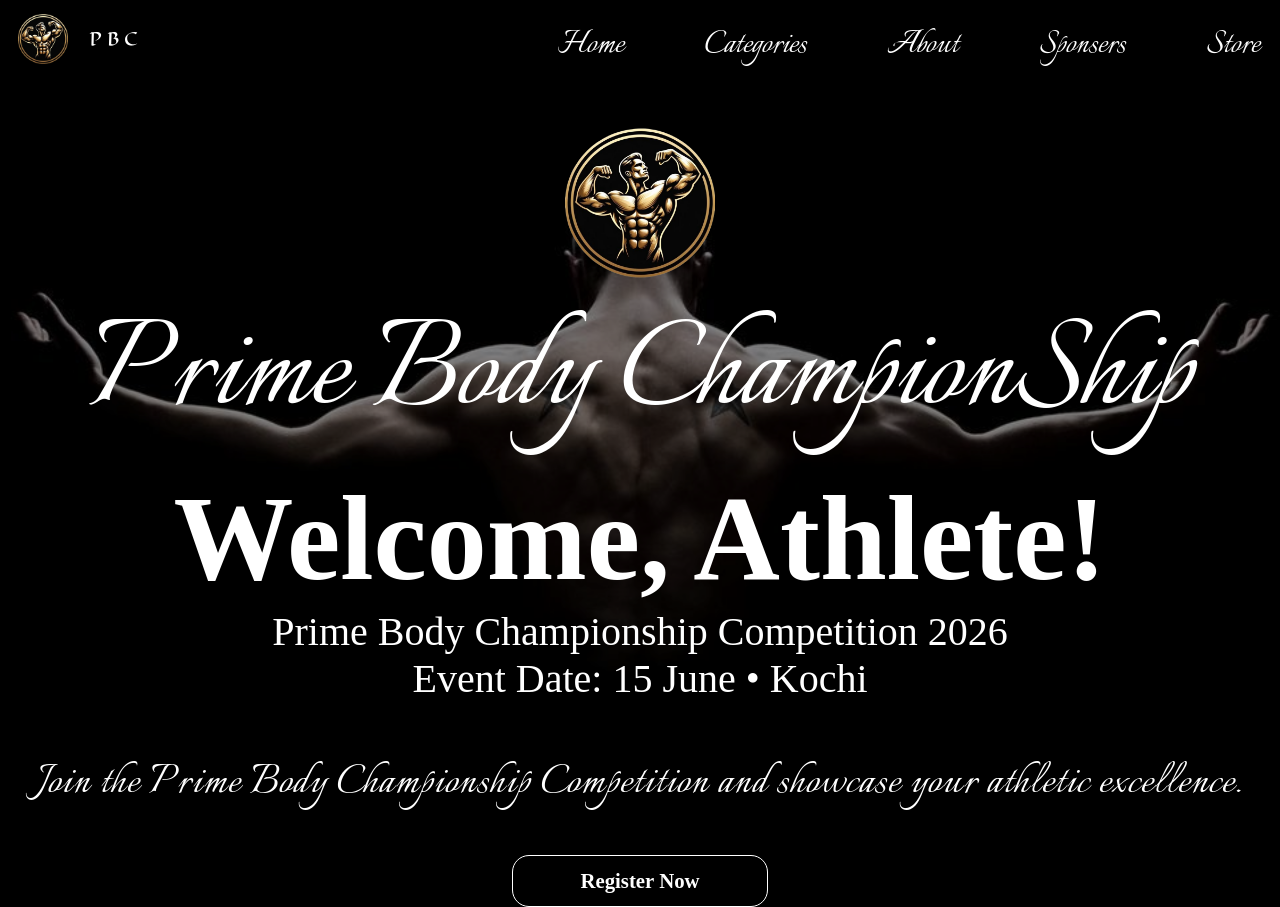
<file: index.html>
<!DOCTYPE html>
<html lang="en">
<head>
    <meta charset="UTF-8">
    <meta name="viewport" content="width=device-width, initial-scale=1.0">
    <title>Prime Body Championship</title>
    <link rel="stylesheet" href="./style.css">
    <link rel="website icon" type="png" href="./image/Fitness Logo.png">

    <link rel='stylesheet' href='https://cdn-uicons.flaticon.com/3.0.0/uicons-regular-rounded/css/uicons-regular-rounded.css'>

    <link href="https://fonts.googleapis.com/css2?family=Italianno&display=swap" rel="stylesheet">

    <link href="https://fonts.googleapis.com/css2?family=Eagle+Lake&family=Felipa&family=Italianno&display=swap" rel="stylesheet">
</head>

<header>
    <div class="navbar">
        <div class="left">
            <a href="./index2.html"><img src="./image/Fitness Logo.png" alt=""></a>
            <a href="./index2.html"><h3 class="logo">P B C</h3></a>
        </div>
        <div class="middle">
            <ul>
                <li><a href="./index2.html">Home</a></li>
                <li><a href="./index2.html">Categories</a></li>
                <li><a href="./index2.html">About</a></li>
                <li><a href="./index2.html">Sponsers</a></li>
                <li><a href="./index2.html">Store</a></li>
            </ul>
        </div>
    </div>
</header>

<body>
    <section id="page1" class="active">
        <div class="page1">

            <img src="./image/Fitness Logo.png" alt="">

            <h4 class="logo">Prime Body ChampionShip</h4>

            <h3 class="head">Welcome, Athlete!</h3>

            <p class="des">Prime Body Championship Competition 2026<br>Event Date: 15 June • Kochi</p>

            <p class="des2">Join the Prime Body Championship Competition and showcase your athletic excellence.</p>

            <a href="./index2.html"><button class="register">Register Now</button></a>
        </div>
    </section>
</body>
</html>
</file>
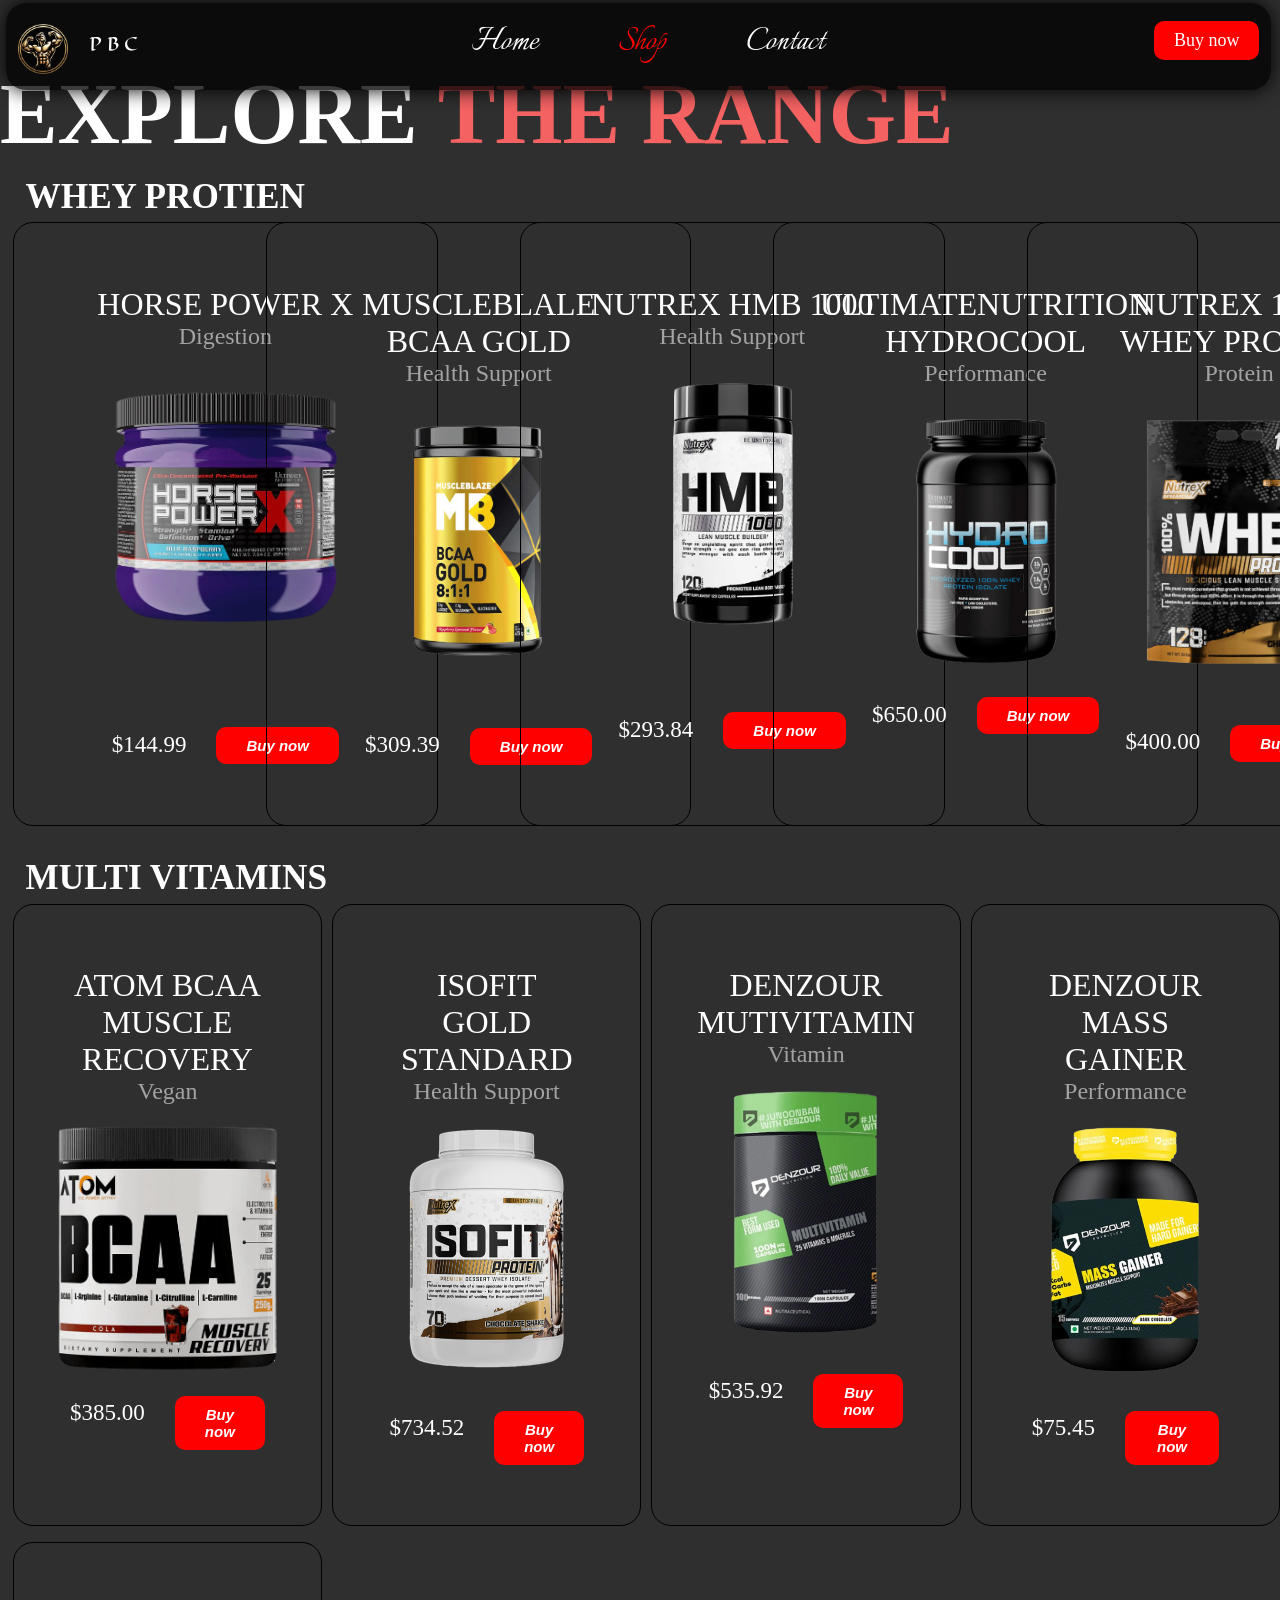
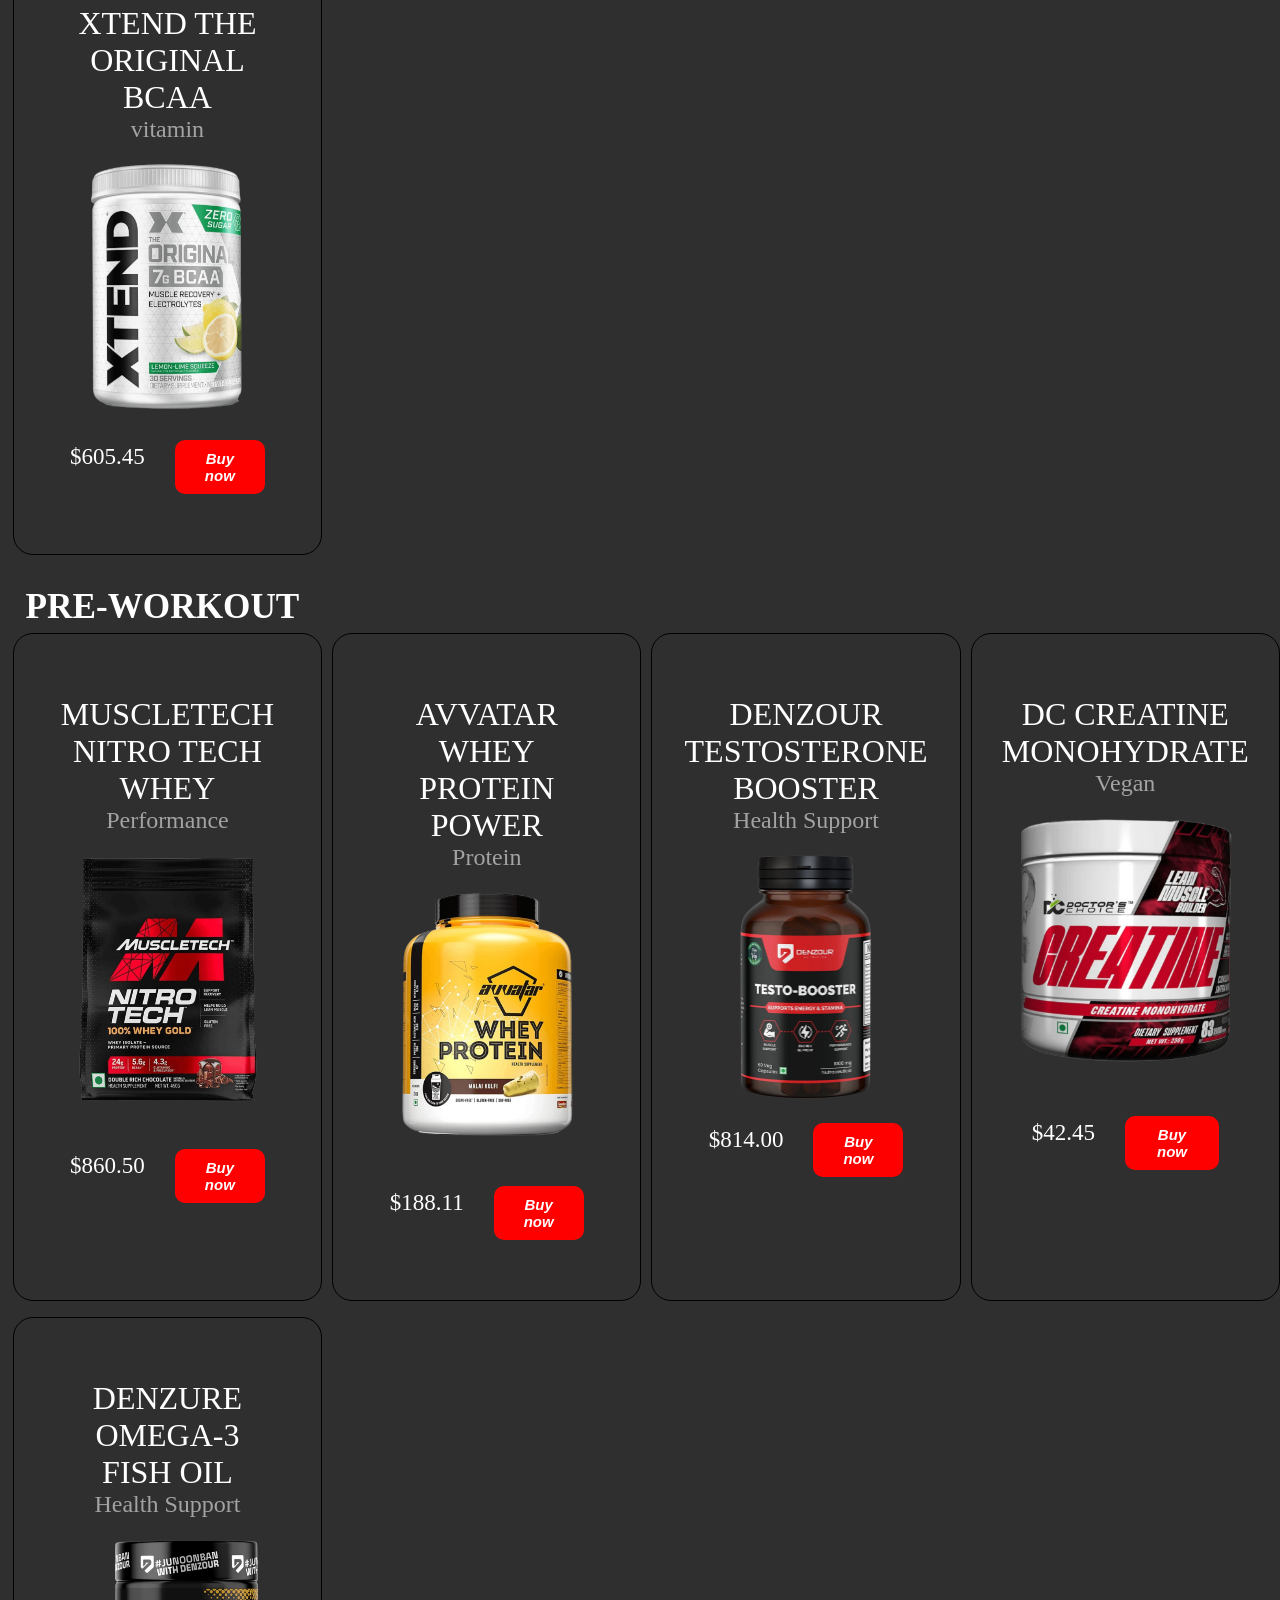
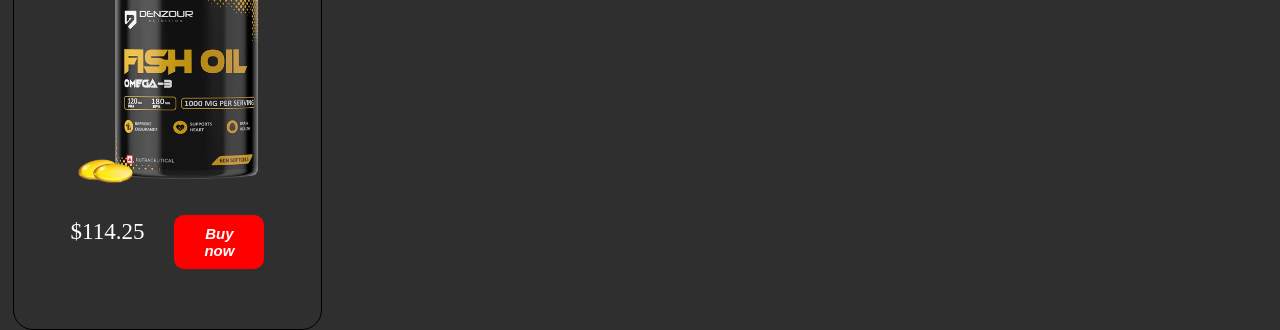
<file: index10.html>
<!DOCTYPE html>
<html lang="en">
<head>
    <meta charset="UTF-8">
    <meta name="viewport" content="width=device-width, initial-scale=1.0">
    <title>PBC-Shop</title>
    <link rel="stylesheet" href="./style10.css">

    <link rel="website icon" type="png" href="./image/Fitness Logo.png">

    <link rel='stylesheet'href='https://cdn-uicons.flaticon.com/3.0.0/uicons-regular-rounded/css/uicons-regular-rounded.css'>

    <link href="https://fonts.googleapis.com/css2?family=Italianno&display=swap" rel="stylesheet">

    <link href="https://fonts.googleapis.com/css2?family=Eagle+Lake&family=Felipa&family=Italianno&display=swap"rel="stylesheet">
</head>

<header>
    <div class="navbar">
        <div class="left">
            <a href="./index.html"><img src="./image/Fitness Logo.png" alt=""></a>
            <a href="./index3.html"><h3 class="logo">P B C</h3></a>
        </div>
        <div class="middle">
            <ul>
                <li><a href="./index9.html">Home</a></li>
                <li><a class="active" href="">Shop</a></li>
                <!-- <li><a href="">Cart</a></li> -->
                <li><a href="./index9.html#page5">Contact</a></li>
            </ul>
        </div>
        <div class="right">
            <a href="./index10.html"><button class="buynow">Buy now</button></a>
        </div>

    </div>
</header>

<body>
    
    <section id="page1" class="active">
        <div class="page1">

            <div class="main1">
                <h3 class="head">EXPLORE <span>THE RANGE</span></h3>
                <h4 class="prohead"> WHEY PROTIEN</h4>
                <div class="protein">
                    <div class="card">
                        <p class="name">HORSE POWER X</p>
                        <p class="use">Digestion</p>
                        <img src="./image/protein3.png" alt="">
                        <div class="price1">
                            <p class="price">$144.99</p>
                            <a href="./index11.html"><button class="buy">Buy now</button></a>
                        </div>
                    </div>
                    <div class="card">
                        <p class="name">MUSCLEBLALE <br>BCAA GOLD</p>
                        <p class="use">Health Support</p>
                        <img src="./image/protein4.png" alt="">
                        <div class="price2">
                            <p class="price">$309.39</p>
                            <a href="./index11.html"><button class="buy">Buy now</button></a>
                        </div>
                    </div>
                    <div class="card">
                        <p class="name">NUTREX HMB 1000</p>
                        <p class="use">Health Support</p>
                        <img src="./image/protein5.png" alt="">
                        <div class="price3">
                            <p class="price">$293.84</p>
                            <a href="./index11.html"><button class="buy">Buy now</button></a>
                        </div>
                    </div>
                    <div class="card">
                        <p class="name">ULTIMATENUTRITION <br>HYDROCOOL</p>
                        <p class="use">Performance</p>
                        <img src="./image/protein6.png" alt="">
                        <div class="price4">
                            <p class="price">$650.00</p>
                            <a href="./index11.html"><button class="buy">Buy now</button></a>
                        </div>
                    </div>
                    <div class="card">
                        <p class="name">NUTREX 100% <br> WHEY PROTEIN</p>
                        <p class="use">Protein</p>
                        <img src="./image/protein7.png" alt="">
                        <div class="price5">
                            <p class="price">$400.00</p>
                            <a href="./index11.html"><button class="buy">Buy now</button></a>
                        </div>
                    </div>
                </div>
            </div>

            <div class="main2">

                <h4 class="prohead">MULTI VITAMINS</h4>
                <div class="protein">
                    <div class="card">
                        <p class="name">ATOM BCAA MUSCLE RECOVERY</p>
                        <p class="use">Vegan</p>
                        <img src="./image/vitamin1.png" alt="">
                        <div class="price1">
                            <p class="price">$385.00</p>
                            <a href="./index11.html"><button class="buy">Buy now</button></a>
                        </div>
                    </div>
                    <div class="card">
                        <p class="name">ISOFIT GOLD STANDARD</p>
                        <p class="use">Health Support</p>
                        <img src="./image/vitamin2.png" alt="">
                        <div class="price2">
                            <p class="price">$734.52</p>
                            <a href="./index11.html"><button class="buy">Buy now</button></a>
                        </div>
                    </div>
                    <div class="card">
                        <p class="name">DENZOUR MUTIVITAMIN</p>
                        <p class="use">Vitamin</p>
                        <img src="./image/vitamin3.png" alt="">
                        <div class="price3">
                            <p class="price">$535.92</p>
                            <a href="./index11.html"><button class="buy">Buy now</button></a>
                        </div>
                    </div>
                    <div class="card">
                        <p class="name">DENZOUR MASS GAINER</p>
                        <p class="use">Performance</p>
                        <img src="./image/vitamin4.png" alt="">
                        <div class="price4">
                            <p class="price">$75.45</p>
                            <a href="./index11.html"><button class="buy">Buy now</button></a>
                        </div>
                    </div>
                    <div class="card">
                        <p class="name">XTEND THE ORIGINAL BCAA</p>
                        <p class="use">vitamin</p>
                        <img src="./image/vitamin5.png" alt="">
                        <div class="price5">
                            <p class="price">$605.45</p>
                            <a href="./index11.html"><button class="buy">Buy now</button></a>
                        </div>
                    </div>
                </div>

            </div>

            <div class="main3">

                <h4 class="prohead">PRE-WORKOUT</h4>
                <div class="protein">
                    <div class="card">
                        <p class="name">MUSCLETECH NITRO TECH WHEY</p>
                        <p class="use">Performance</p>
                        <img src="./image/pre1.png" alt="">
                        <div class="price1">
                            <p class="price">$860.50</p>
                            <a href=""><button class="buy">Buy now</button></a>
                        </div>
                    </div>
                    <div class="card">
                        <p class="name">AVVATAR WHEY PROTEIN POWER</p>
                        <p class="use">Protein</p>
                        <img src="./image/pre2.png" alt="">
                        <div class="price2">
                            <p class="price">$188.11</p>
                            <a href="./index11.html"><button class="buy">Buy now</button></a>
                        </div>
                    </div>
                    <div class="card">
                        <p class="name">DENZOUR TESTOSTERONE BOOSTER</p>
                        <p class="use">Health Support</p>
                        <img src="./image/pre3.png" alt="">
                        <div class="price3">
                            <p class="price">$814.00</p>
                            <a href="./index11.html"><button class="buy">Buy now</button></a>
                        </div>
                    </div>
                    <div class="card">
                        <p class="name">DC CREATINE MONOHYDRATE</p>
                        <p class="use">Vegan</p>
                        <img src="./image/pre4.png" alt="">
                        <div class="price4">
                            <p class="price">$42.45</p>
                            <a href="./index11.html"><button class="buy">Buy now</button></a>
                        </div>
                    </div>
                    <div class="card">
                        <p class="name">DENZURE OMEGA-3 FISH OIL</p>
                        <p class="use">Health Support</p>
                        <img src="./image/pre5.png" alt="">
                        <div class="price5">
                            <p class="price">$114.25</p>
                            <a href="./index11.html"><button class="buy">Buy now</button></a>

                        </div>
                    </div>
                </div>

            </div>

        </div>
    </section>

</body>
</html>
</file>
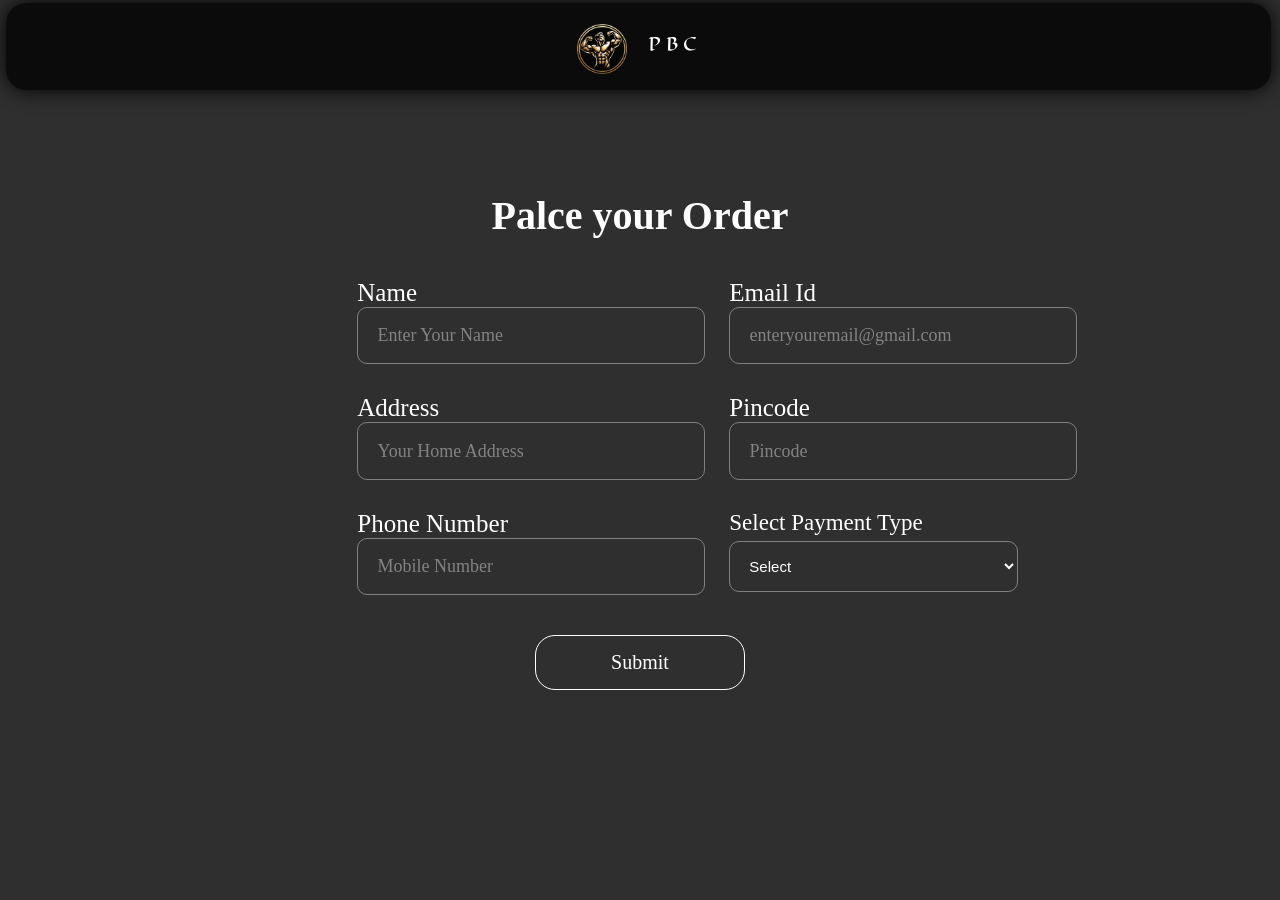
<file: index11.html>
<!DOCTYPE html>
<html lang="en">
<head>
    <meta charset="UTF-8">
    <meta name="viewport" content="width=device-width, initial-scale=1.0">
    <title>PBC-Buy</title>
    <link rel="stylesheet" href="./style11.css">
    <link rel="website icon" type="png" href="./image/Fitness Logo.png">

    <link rel='stylesheet'href='https://cdn-uicons.flaticon.com/3.0.0/uicons-regular-rounded/css/uicons-regular-rounded.css'>

    <link href="https://fonts.googleapis.com/css2?family=Italianno&display=swap" rel="stylesheet">

    <link href="https://fonts.googleapis.com/css2?family=Eagle+Lake&family=Felipa&family=Italianno&display=swap"rel="stylesheet">
</head>

<header>
    <div class="navbar">
        <div class="left">
            <a href="./index.html"><img src="./image/Fitness Logo.png" alt=""></a>
            <a href="./index3.html"><h3 class="logo">P B C</h3></a>
        </div>

    </div>
</header>

<body>
    
    <section id="page1" class="active">
        <div class="page1">
            <div class="registration">
                <h3 class="main">Palce your Order</h3>
                
                <form action="">

                    <div class="a">

                        <div class="name">
                            <label for="">Name</label>
                            <input type="text" name="name" id="name" placeholder="Enter Your Name" required>
                        </div>

                        <div class="email">
                            <label for="">Email Id</label>
                            <input type="email" name="email" id="email" placeholder="enteryouremail@gmail.com" required >
                        </div>

                    </div>

                    <div class="b">

                        <div class="address">
                            <label for="">Address</label>
                            <input type="text" name="address" id="address" placeholder="Your Home Address" required>
                        </div>

                        <div class="pin">
                            <label for="">Pincode</label>
                            <input type="number" name="number" id="number" placeholder="Pincode">
                        </div>
                    
                    </div>

                    <div class="c">

                        <div class="phn">

                            <label for="">Phone Number</label>
                            <input type="number" name="address" id="address" placeholder="Mobile Number" required>
                        </div>

                        <div class="bank">
                            <label for="">Select Payment Type</label>
                            <select name="" id="">
                                <option value="">Select</option>
                                <option value="">Card</option>
                                <option value="">UPI App</option>
                            </select>
                        </div>

                    </div>
                </form>
                <a href="./index9.html#popup1"><button class="submit">Submit</button></a>
            </div>
        </div>
    </section>

</body>
</html>
</file>
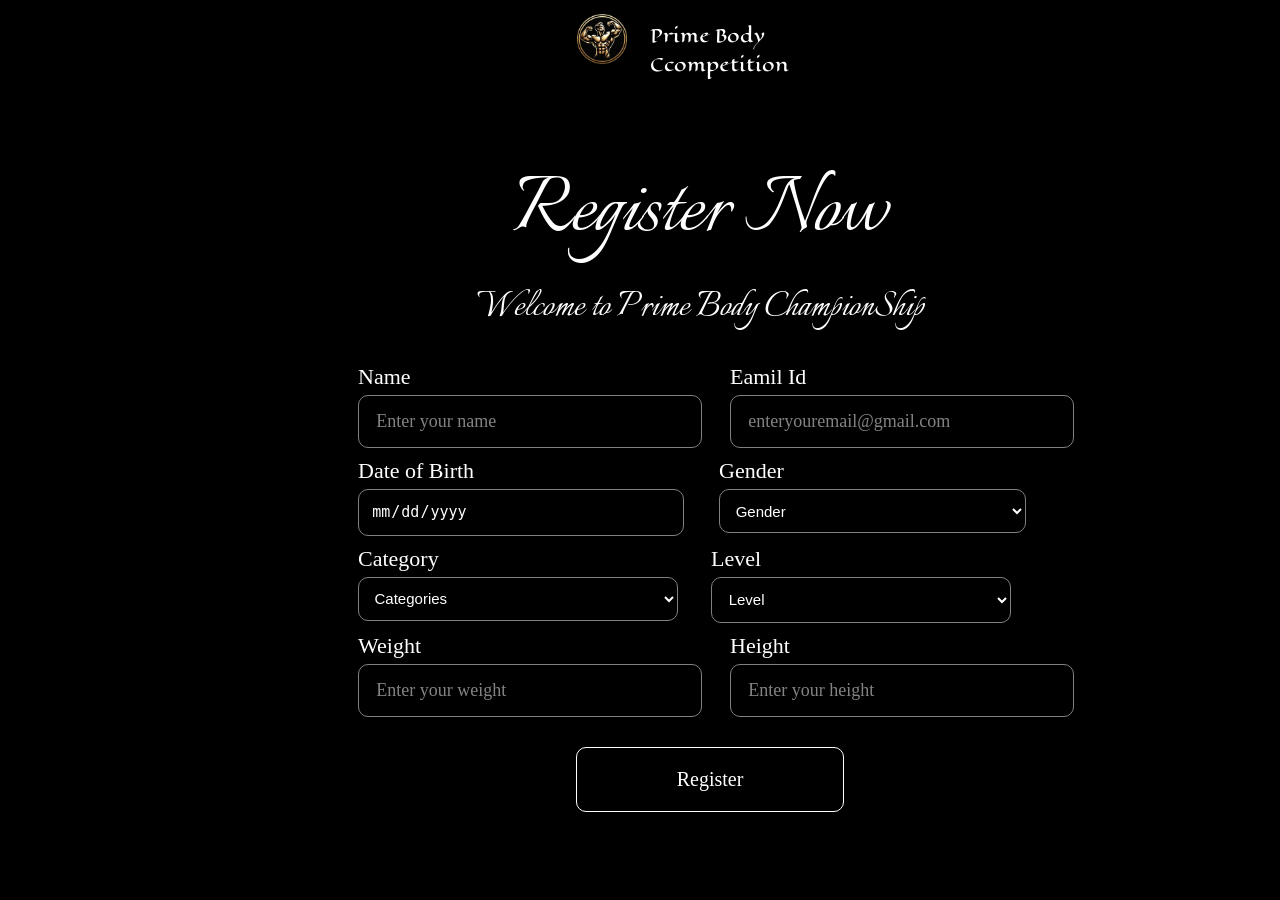
<file: index2.html>
<!DOCTYPE html>
<html lang="en">
<head>
    <meta charset="UTF-8">
    <meta name="viewport" content="width=device-width, initial-scale=1.0">
    <title>PBC-Registraion</title>
    <link rel="stylesheet" href="./style2.css">
    <link rel="website icon" type="png" href="./image/Fitness Logo.png">

    <link rel='stylesheet' href='https://cdn-uicons.flaticon.com/3.0.0/uicons-regular-rounded/css/uicons-regular-rounded.css'>

    <link href="https://fonts.googleapis.com/css2?family=Italianno&display=swap" rel="stylesheet">

    <link href="https://fonts.googleapis.com/css2?family=Eagle+Lake&family=Felipa&family=Italianno&display=swap" rel="stylesheet">
</head>

<header>
    <div class="navbar">

        <div class="left">
            <a href="./index.html"><img src="./image/Fitness Logo.png" alt=""></a>
            <a href="./index.html"><h3 class="logo">Prime Body Ccompetition</h3></a>
        </div>
    
    </div>
</header>

<body>
    <section id="page1" class="active">
        <div class="page1">
            <h3 class="head">Register Now</h3>
            <p class="welco">Welcome to Prime Body ChampionShip</p>
            <div class="registration">

                <form action="">

                    <div class="a">

                        <div class="name">
                            <label for="">Name</label>
                            <input type="text" placeholder="Enter your name" required>
                        </div>

                        <div class="email">
                            <label for="">Eamil Id</label>
                            <input type="email" placeholder="enteryouremail@gmail.com" required>
                        </div>

                    </div>

                    <div class="b">
                        <div class="dob">
                            <label for="">Date of Birth</label>
                            <input type="date" placeholder="dd-mm-yy" required>
                        </div>

                        <div class="gender">
                            <label for="">Gender</label>
                            <select name="" id="">
                                <option value="">Gender</option>
                                <option value="">Male</option>
                                <option value="">Female</option>
                            </select>
                        </div>
                    
                    </div>

                    <div class="c">

                        <div class="category">
                            <label for="">Category</label>
                            <select name="" id="">
                                <option value="">Categories</option>
                                <option value="">Body Bulding</option>
                                <option value="">Men's Physique</option>
                                <option value="">Women Fitness</option>
                                <option value="">CrossFit</option>
                                <option value="">PowerLifting</option>
                            </select>
                        </div>

                        <div class="level">
                            <label for="">Level</label>
                            <select name="" id="">
                                <option value="">Level</option>
                                <option value="">Amature</option>
                                <option value="">Pro</option>
                            </select>
                        </div>

                    </div>

                    <div class="d">

                        <div class="weight">
                            <label for="">Weight</label>
                            <input type="number" placeholder="Enter your weight" required >
                        </div>

                        <div class="height">
                            <label for="">Height</label>
                            <input type="number" placeholder="Enter your height" required >
                        </div>

                    </div>
                </form>
                
                
            </div>
            <a href="./index3.html"><button class="register">Register</button></a>

            
        </div>
    </section>
</body>

</html>
</file>
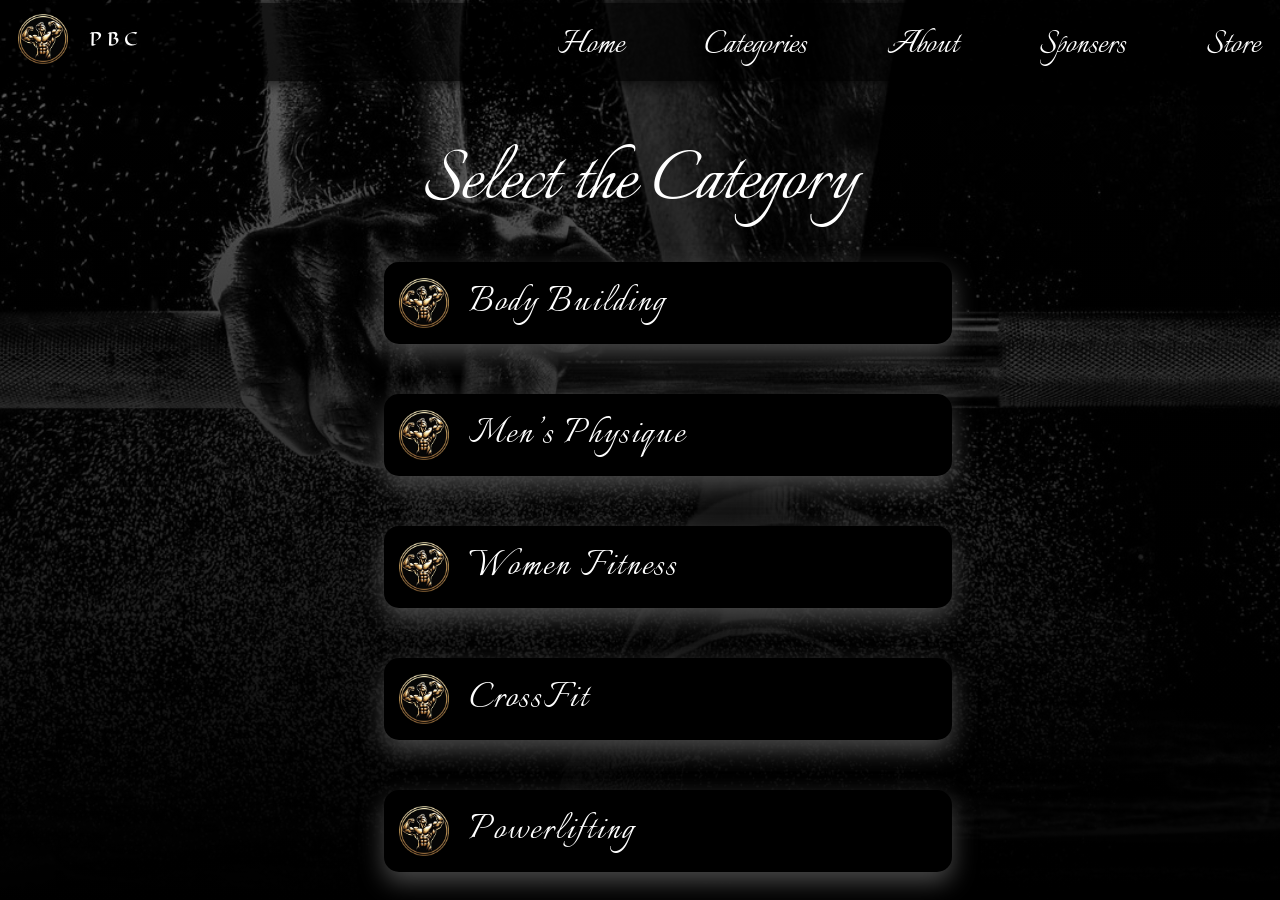
<file: index4.html>
<!DOCTYPE html>
<html lang="en">
<head>
    <meta charset="UTF-8">
    <meta name="viewport" content="width=device-width, initial-scale=1.0">
    <title>PBC</title>
    <link rel="stylesheet" href="./style4.css">
    <link rel="website icon" type="png" href="./image/Fitness Logo.png">

    <link rel='stylesheet'href='https://cdn-uicons.flaticon.com/3.0.0/uicons-regular-rounded/css/uicons-regular-rounded.css'>

    <link href="https://fonts.googleapis.com/css2?family=Italianno&display=swap" rel="stylesheet">

    <link href="https://fonts.googleapis.com/css2?family=Eagle+Lake&family=Felipa&family=Italianno&display=swap" rel="stylesheet">
</head>

<header>
    <div class="navbar">
        <div class="left">
            <a href="./index.html"><img src="./image/Fitness Logo.png" alt=""></a>
            <a href="./index3.html"><h3 class="logo">P B C</h3></a>
        </div>
        <div class="middle">
            <ul>
                <li><a href="./index3.html">Home</a></li>
                <li><a href="./index6.html">Categories</a></li>
                <li><a href="./index7.html">About</a></li>
                <li><a href="./index8.html">Sponsers</a></li>
                <li><a href="./index9.html">Store</a></li>
            </ul>
        </div>

    </div>
</header>

<body>
    <section id="page1" class="active">
        <h3 class="head">Select the Category</h3>
        <div class="page1">

            <a href="./index5.html"><div class="cat1">
                <img src="./image/Fitness Logo.png" alt="">
                <h4>Body Building</h4>
            </div></a>

            <a href="./index5.html#page2"><div class="cat2">
                <img src="./image/Fitness Logo.png" alt="">
                <h4>Men’s Physique</h4>
            </div></a>

            <a href="./index5.html#page3"><div class="cat3">
                <img src="./image/Fitness Logo.png" alt="">
                <h4>Women Fitness</h4>
            </div></a>

            <a href="./index5.html#page4"><div class="cat4">
                <img src="./image/Fitness Logo.png" alt="">
                <h4>CrossFit</h4>
            </div></a>

            <a href="./index5.html#page5"><div class="cat5">
                <img src="./image/Fitness Logo.png" alt="">
                <h4>Powerlifting</h4>
            </div></a>

        </div>
    </section>
</body>
</html>
</file>
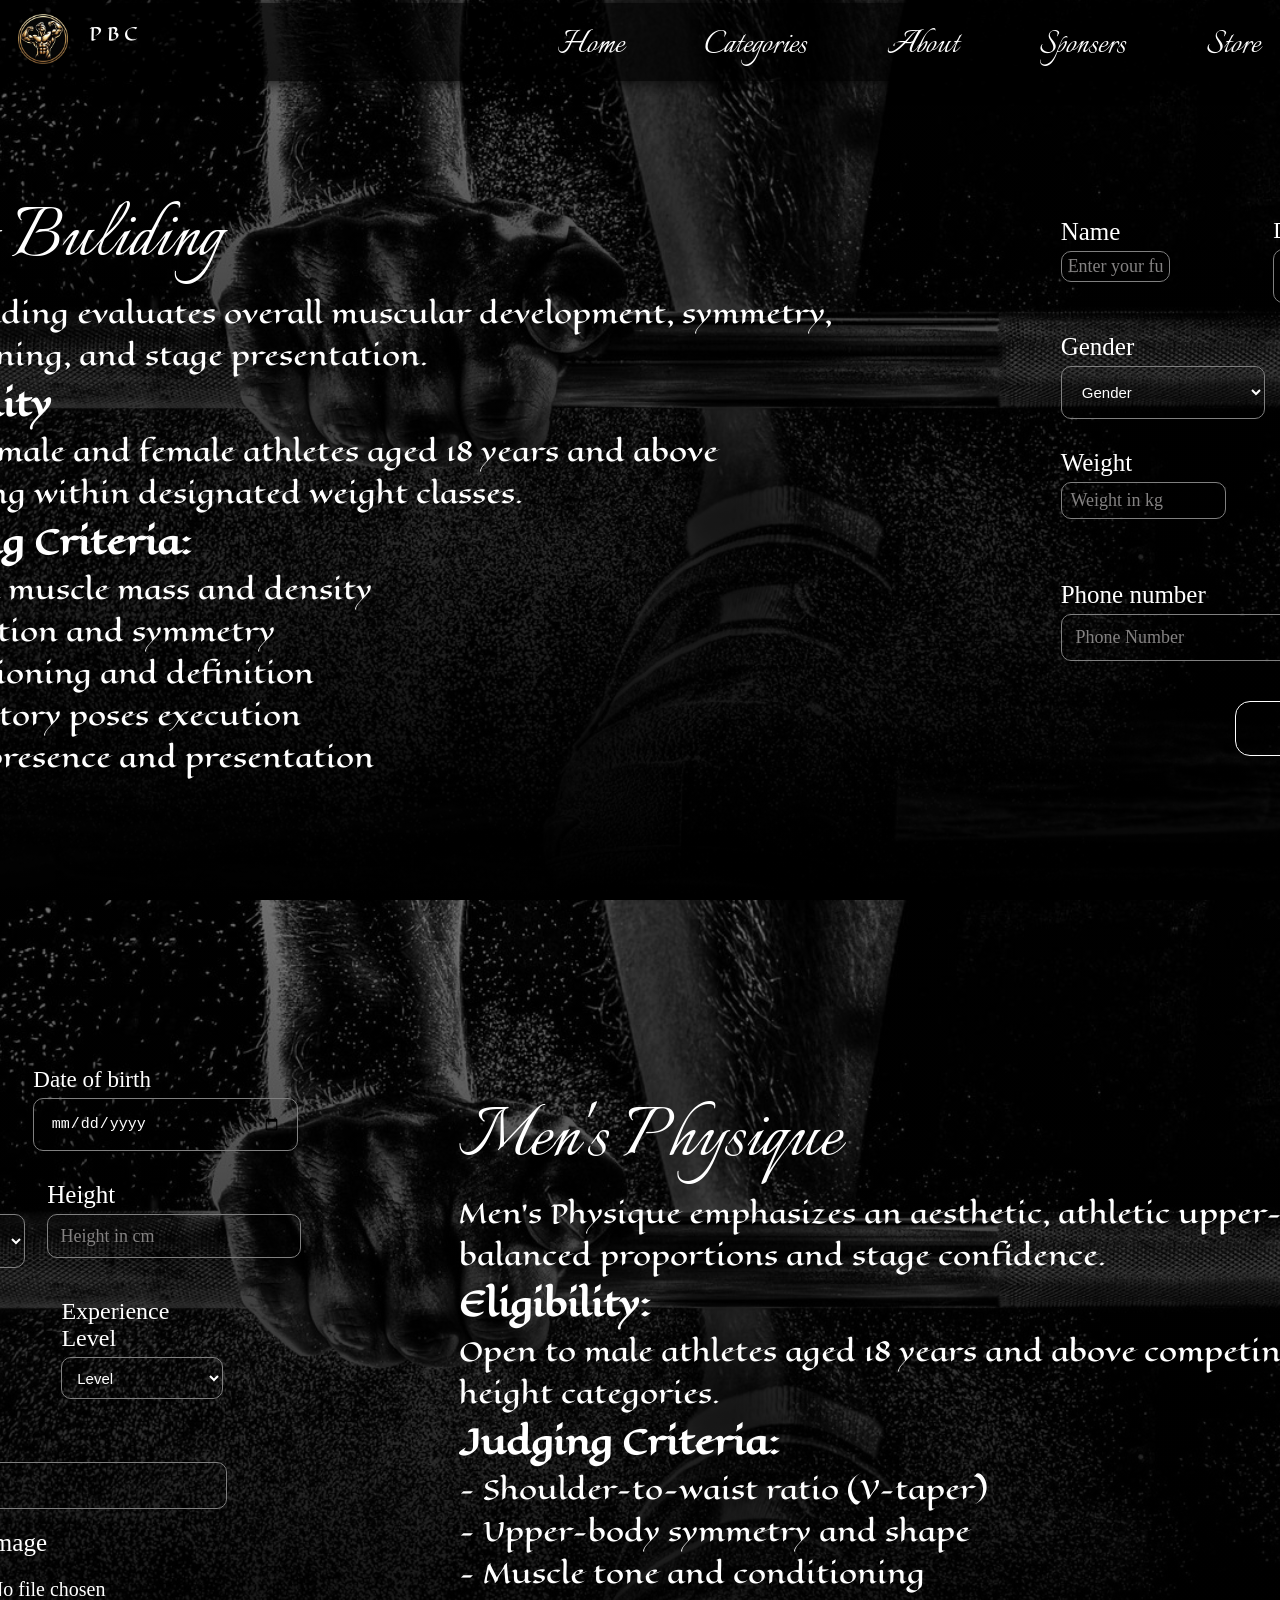
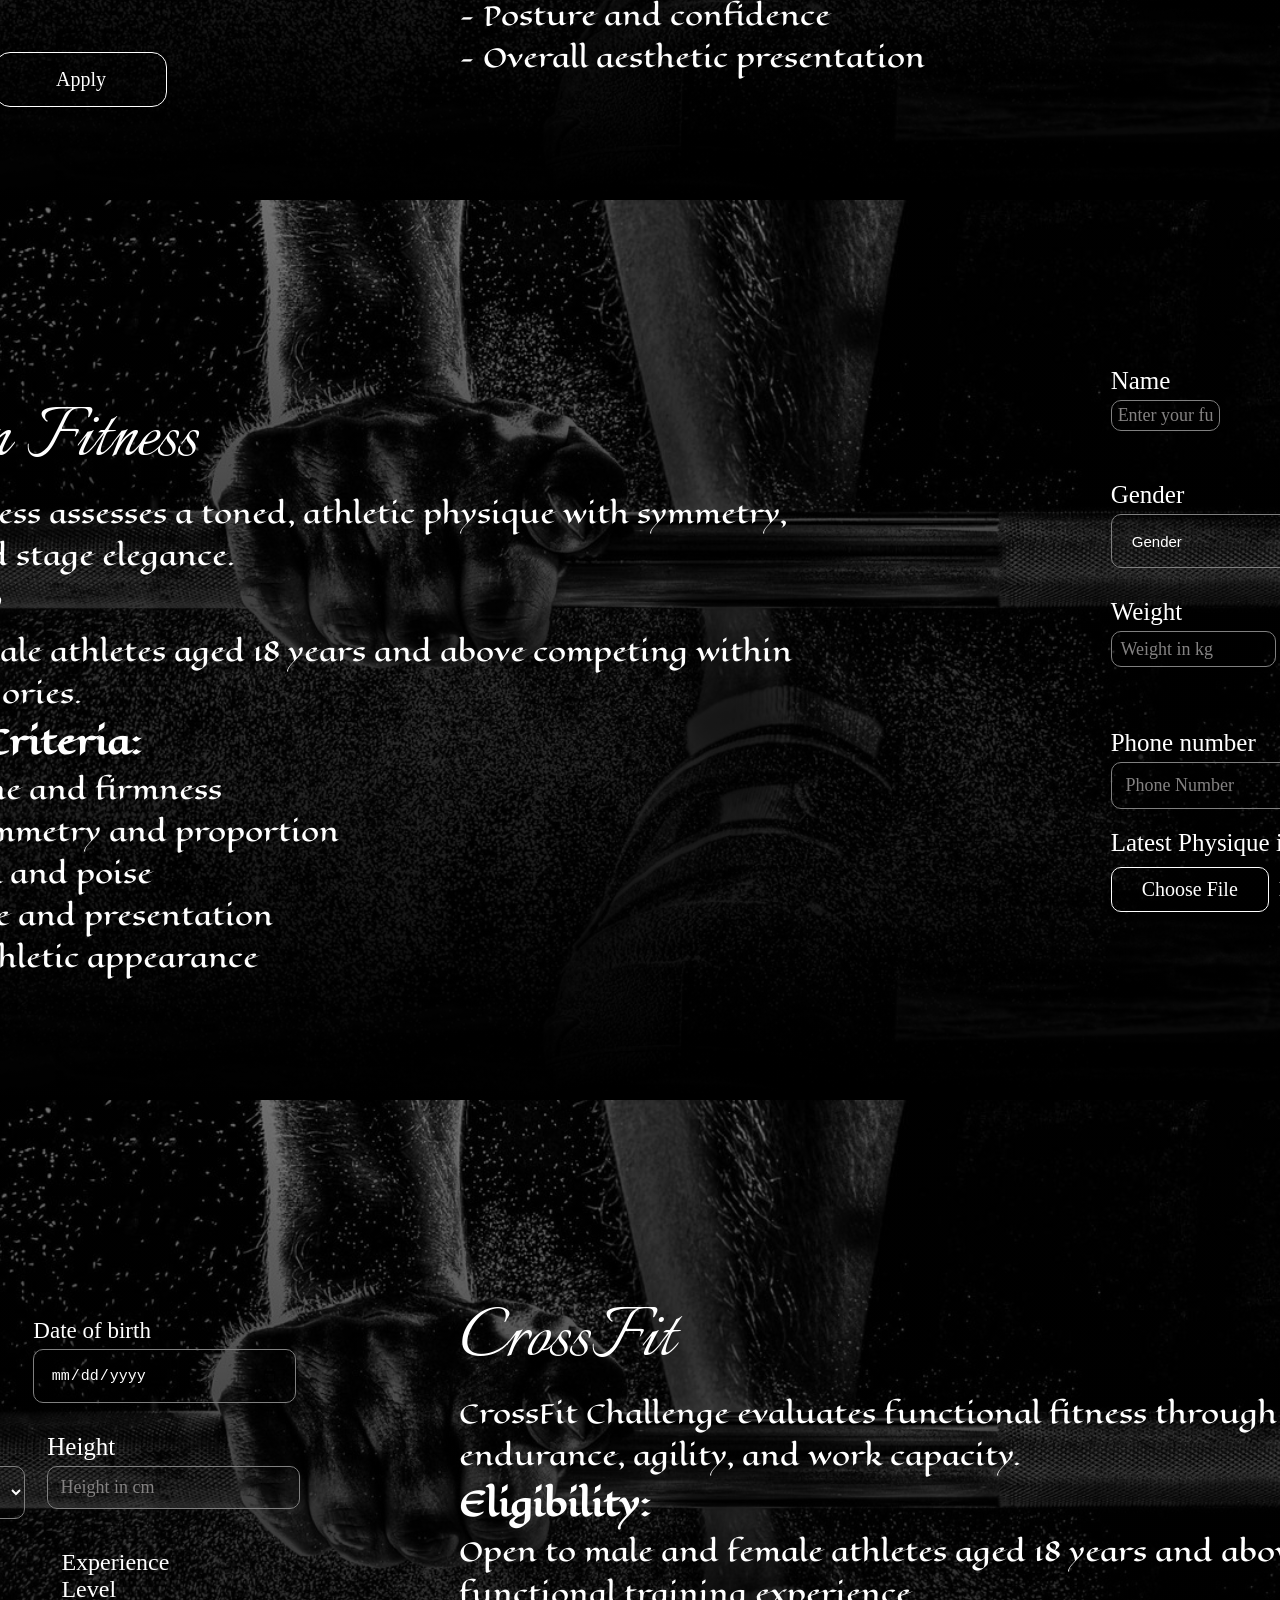
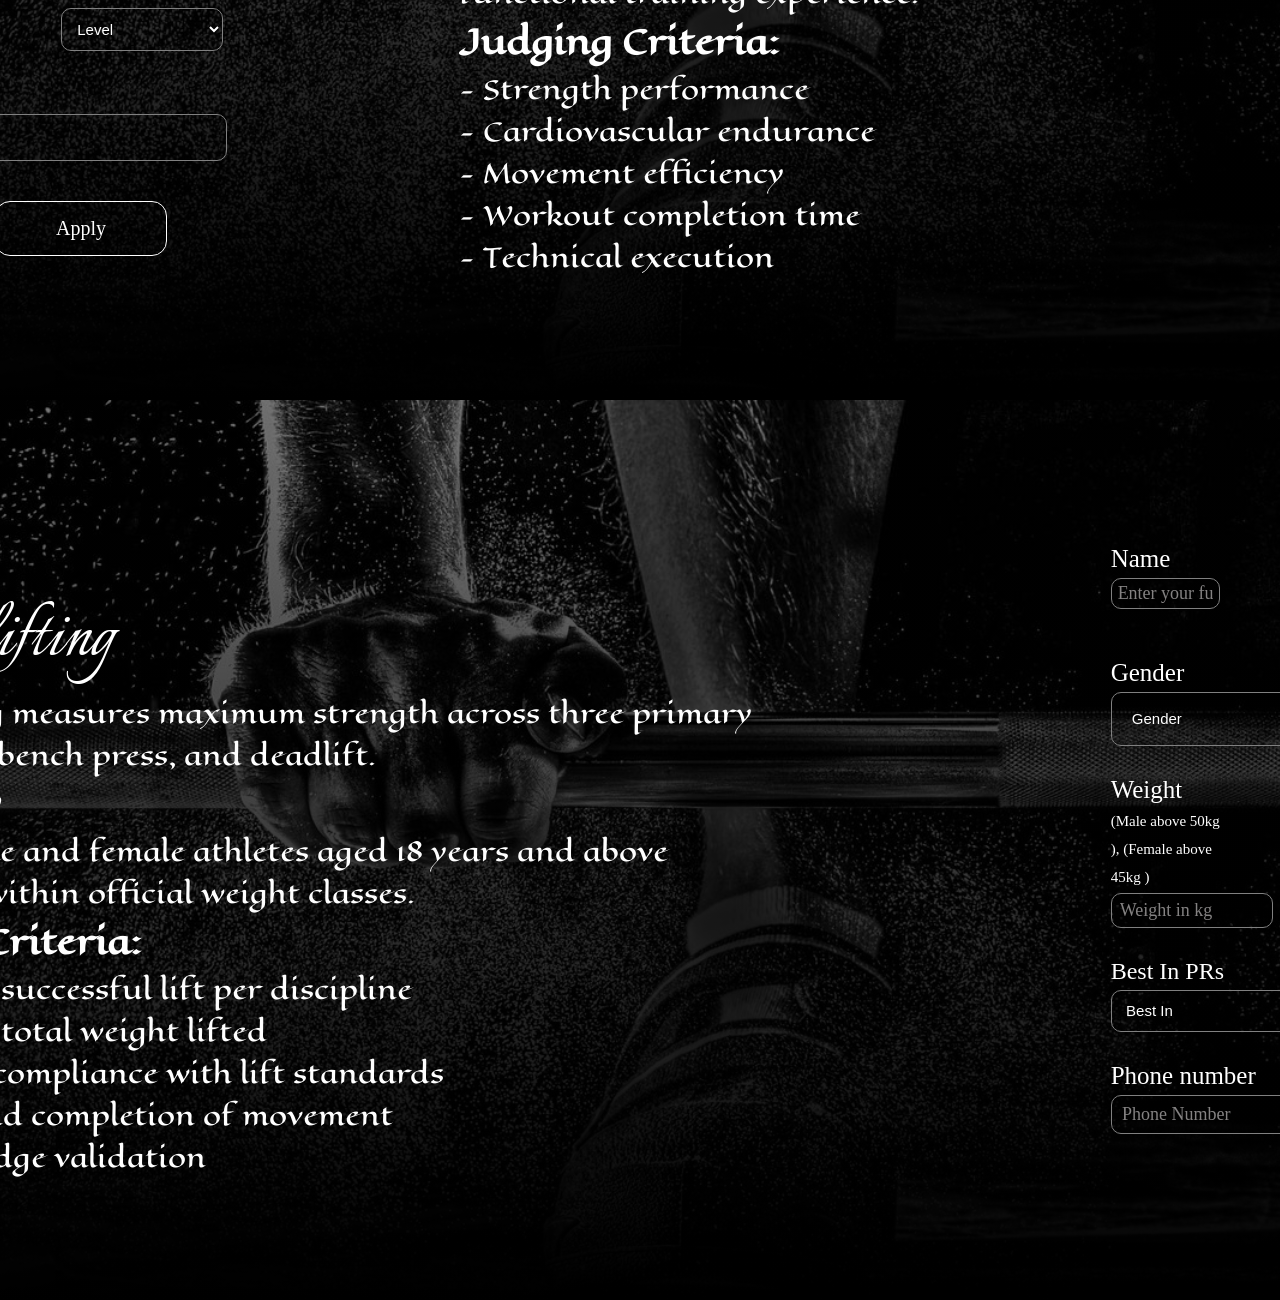
<file: index5.html>
<!DOCTYPE html>
<html lang="en">
<head>
    <meta charset="UTF-8">
    <meta name="viewport" content="width=device-width, initial-scale=1.0">
    <title>PBC-ApplyNow</title>
    <link rel="stylesheet" href="./style5.css">
    <link rel="website icon" type="png" href="./image/Fitness Logo.png">

    <link rel='stylesheet' href='https://cdn-uicons.flaticon.com/3.0.0/uicons-regular-rounded/css/uicons-regular-rounded.css'>

    <link href="https://fonts.googleapis.com/css2?family=Italianno&display=swap" rel="stylesheet">

    <link href="https://fonts.googleapis.com/css2?family=Eagle+Lake&family=Felipa&family=Italianno&display=swap" rel="stylesheet">
</head>

<header>

    <div class="navbar">
        <div class="left">
            <a href="./index.html"><img src="./image/Fitness Logo.png" alt=""></a>
            <a href="./index3.html"><h3 class="logo">P B C</h3></a>
        </div>
        <div class="middle">
            <ul>
                <li><a href="./index3.html">Home</a></li>
                <li><a href="./index6.html">Categories</a></li>
                <li><a href="./index7.html">About</a></li>
                <li><a href="./index8.html">Sponsers</a></li>
                <li><a href="./index9.html">Store</a></li>
            </ul>
        </div>
    </div>

</header>

<body>
    <section id="page1" class="active">
        <div class="page1">
            <div class="left">
                <h3 class="head">Body Buliding</h3>
                <p>Bodybuilding evaluates overall muscular development, symmetry, conditioning, and stage presentation.<br>
                <span><b>Eligibility</b></span><br>Open to male and female athletes aged 18 years and above competing within designated weight classes.<br>
                <span><b>Judging Criteria:</b></span><br>

                    - Overall muscle mass and density<br>

                    - Proportion and symmetry<br>

                    - Conditioning and definition<br>

                    - Mandatory poses execution<br>

                    - Stage presence and presentation</p>
                </p>

            </div>

            <div class="right">
                <div class="registration">
                    <div class="a">
                        <div class="name">
                            <label for="">Name</label>
                            <input type="text" name="name" id="name" placeholder="Enter your full name" required>
                        </div>
                        <div class="dob">
                            <label for="">Date of birth</label>
                            <input type="date" name="date" id="date" required>
                        </div>
                    </div>

                    <div class="b">
                        <div class="gender">
                            <label for="">Gender</label>
                            <select name="" id="">
                                <option value="">Gender</option>
                                <option value="">Male</option>
                                <option value="">Female</option>
                            </select>
                        </div>
                        <div class="height">
                            <label for="">Height</label>
                            <input type="number" name="number" id="number" placeholder="Height in cm" required>
                        </div>
                    </div>

                    <div class="c">
                        <div class="weight">
                            <label for="">Weight</label>
                            <input type="number" name="number" id="number" placeholder="Weight in kg" required>
                        </div>
                        <div class="level">
                            <label for="">Experience Level</label>
                            <select name="" id="">
                                <option value="">Level</option>
                                <option value="">Amature</option>
                                <option value="">Pro</option>
                            </select>
                        </div>
                    </div>

                    <div class="number">
                        <label for="">Phone number</label>
                        <input type="number" name="number" id="number" placeholder="Phone Number">
                    </div>

                    <a href="./index3.html#popup1"><button class="apply">Apply</button></a>
                    
                </div>
            </div>
        </div>
    </section>

    <section id="page2" class="active">
        <div class="page2">
            
            <div class="right">
                <div class="registration">
                    <div class="a">
                        <div class="name">
                            <label for="">Name</label>
                            <input type="text" name="name" id="name" placeholder="Enter your full name" required>
                        </div>
                        <div class="dob">
                            <label for="">Date of birth</label>
                            <input type="date" name="date" id="date" required>
                        </div>
                    </div>

                    <div class="b">
                        <div class="gender">
                            <label for="">Gender</label>
                            <select name="" id="">
                                <option value="">Gender</option>
                                <option value="">Male</option>
                            </select>
                        </div>
                        <div class="height">
                            <label for="">Height</label>
                            <input type="number" name="number" id="number" placeholder="Height in cm" required>
                        </div>
                    </div>

                    <div class="c">
                        <div class="weight">
                            <label for="">Weight</label>
                            <input type="number" name="number" id="number" placeholder="Weight in kg" required>
                        </div>
                        <div class="level">
                            <label for="">Experience Level</label>
                            <select name="" id="">
                                <option value="">Level</option>
                                <option value="">Amature</option>
                                <option value="">Pro</option>
                            </select>
                        </div>
                    </div>

                    <div class="number">
                        <label for="">Phone number</label>
                        <input type="number" name="number" id="number" placeholder="Phone Number">
                    </div>

                    <div class="image">
                        <label for="">Latest Physique image</label>
                        <input type="file" name="image" id="image">
                    </div>

                    <a href="./index3.html#popup1"><button class="apply">Apply</button></a>
                    
                </div>
            </div>

            <div class="left">

                <h3 class="head">Men's Physique</h3>
                <p>Men’s Physique emphasizes an aesthetic, athletic upper-body with balanced proportions and stage confidence.<br>
                <span><b>Eligibility:</b></span><br>Open to male athletes aged 18 years and above competing within height categories.<br>
                <span><b>Judging Criteria:</b></span><br>

                    - Shoulder-to-waist ratio (V-taper)<br>

                    - Upper-body symmetry and shape<br>

                    - Muscle tone and conditioning<br>

                    - Posture and confidence<br>

                    - Overall aesthetic presentation<br>
                </p>
            
            </div>

        </div>
    </section>

    <section id="page3" class="active">
        <div class="page3">
            <div class="left">
                <h3 class="head">Women Fitness</h3>
                <p>Women Fitness assesses a toned, athletic physique with symmetry, balance, and stage elegance.<br>
                <span><b>Eligibility</b></span><br>Open to female athletes aged 18 years and above competing within height categories.<br>
                <span><b>Judging Criteria:</b></span><br>

                    - Muscle tone and firmness<br>

                    - Overall symmetry and proportion<br>

                    - Stage walk and poise<br>

                    - Confidence and presentation<br>

                    - Healthy athletic appearance<br>
                </p>

            </div>

            <div class="right">
                <div class="registration">
                    <div class="a">
                        <div class="name">
                            <label for="">Name</label>
                            <input type="text" name="name" id="name" placeholder="Enter your full name" required>
                        </div>
                        <div class="dob">
                            <label for="">Date of birth</label>
                            <input type="date" name="date" id="date" required>
                        </div>
                    </div>

                    <div class="b">
                        <div class="gender">
                            <label for="">Gender</label>
                            <select name="" id="">
                                <option value="">Gender</option>
                                <option value="">Female</option>
                            </select>
                        </div>
                        <div class="height">
                            <label for="">Height</label>
                            <input type="number" name="number" id="number" placeholder="Height in cm" required>
                        </div>
                    </div>

                    <div class="c">
                        <div class="weight">
                            <label for="">Weight</label>
                            <input type="number" name="number" id="number" placeholder="Weight in kg" required>
                        </div>
                        <div class="level">
                            <label for="">Experience Level</label>
                            <select name="" id="">
                                <option value="">Level</option>
                                <option value="">Amature</option>
                                <option value="">Pro</option>
                            </select>
                        </div>
                    </div>

                    <div class="number">
                        <label for="">Phone number</label>
                        <input type="number" name="number" id="number" placeholder="Phone Number">
                    </div>

                    <div class="image">
                        <label for="">Latest Physique image</label>
                        <input type="file" name="image" id="image">
                    </div>

                    <a href="./index3.html#popup1"><button class="apply">Apply</button></a>
                    
                </div>
            </div>
        </div>
    </section>

    <section id="page4" class="active">
        <div class="page4">

            <div class="right">
                <div class="registration">
                    <div class="a">
                        <div class="name">
                            <label for="">Name</label>
                            <input type="text" name="name" id="name" placeholder="Enter your full name" required>
                        </div>
                        <div class="dob">
                            <label for="">Date of birth</label>
                            <input type="date" name="date" id="date" required>
                        </div>
                    </div>

                    <div class="b">
                        <div class="gender">
                            <label for="">Gender</label>
                            <select name="" id="">
                                <option value="">Gender</option>
                                <option value="">Male</option>
                                <option value="">Female</option>
                            </select>
                        </div>
                        <div class="height">
                            <label for="">Height</label>
                            <input type="number" name="number" id="number" placeholder="Height in cm" required>
                        </div>
                    </div>

                    <div class="c">
                        <div class="weight">
                            <label for="">Weight</label>
                            <input type="number" name="number" id="number" placeholder="Weight in kg" required>
                        </div>
                        <div class="level">
                            <label for="">Experience Level</label>
                            <select name="" id="">
                                <option value="">Level</option>
                                <option value="">Amature</option>
                                <option value="">Pro</option>
                            </select>
                        </div>
                    </div>

                    <div class="number">
                        <label for="">Phone number</label>
                        <input type="number" name="number" id="number" placeholder="Phone Number">
                    </div>

                    <a href="./index3.html#popup1"><button class="apply">Apply</button></a>
                    
                </div>
            </div>

            <div class="left">

                <h3 class="head">CrossFit</h3>
                <p>CrossFit Challenge evaluates functional fitness through strength, endurance, agility, and work capacity.<br>
                <span><b>Eligibility:</b></span><br>Open to male and female athletes aged 18 years and above with functional training experience.<br>
                <span><b>Judging Criteria:</b></span><br>

                    - Strength performance<br>

                    - Cardiovascular endurance<br>

                    - Movement efficiency<br>

                    - Workout completion time<br>

                    - Technical execution<br>
                </p>
            
            </div>

        </div>
    </section>

    <section id="page5" class="active">
        <div class="page5">

            <div class="left">
                <h3 class="head">Powerlifting</h3>
                <p>Powerlifting measures maximum strength across three primary lifts: squat, bench press, and deadlift.<br>
                <span><b>Eligibility</b></span><br>Open to male and female athletes aged 18 years and above competing within official weight classes.<br>
                <span><b>Judging Criteria:</b></span><br>

                    - Maximum successful lift per discipline<br>

                    - Combined total weight lifted<br>

                    - Technical compliance with lift standards<br>

                    - Control and completion of movement<br>

                    - Official judge validation<br>
                </p>

            </div>

            <div class="right">
                <div class="registration">
                    <div class="a">
                        <div class="name">
                            <label for="">Name</label>
                            <input type="text" name="name" id="name" placeholder="Enter your full name" required>
                        </div>
                        <div class="dob">
                            <label for="">Date of birth</label>
                            <input type="date" name="date" id="date" required>
                        </div>
                    </div>

                    <div class="b">
                        <div class="gender">
                            <label for="">Gender</label>
                            <select name="" id="">
                                <option value="">Gender</option>
                                <option value="">Male</option>
                                <option value="">Female</option>
                            </select>
                        </div>
                        <div class="height">
                            <label for="">Height </label>
                            <input type="number" name="number" id="number" placeholder="Height in cm" required>
                        </div>
                    </div>

                    <div class="c">
                        <div class="weight">
                            <label for="">Weight <br><span>(Male above 50kg ), (Female above 45kg )</span></label>
                            <input type="number" name="number" id="number" placeholder="Weight in kg" required>
                        </div>
                        <div class="level">
                            <label for="">Experience Level</label>
                            <select name="" id="">
                                <option value="">Level</option>
                                <option value="">Amature</option>
                                <option value="">Pro</option>
                            </select>
                        </div>
                    </div>

                    <div class="best">
                            <label for="">Best In PRs</label>
                            <select name="" id="">
                                <option value="">Best In</option>
                                <option value="">Squat</option>
                                <option value="">Bench</option>
                                <option value="">Deadlift</option>
                            </select>
                        </div>

                    <div class="number">
                        <label for="">Phone number</label>
                        <input type="number" name="number" id="number" placeholder="Phone Number">
                    </div>

                    <a href="./index3.html#popup1"><button class="apply">Apply</button></a>
                    
                </div>
            </div>

        </div>
    </section>
</body>
</html>
</file>
<file: style.css>
*{
    margin: 0%;
    padding: 0%;
}

html{
    scroll-behavior: smooth;
    background-color: black;
}

/* =================== NAVBAR ======================= */

header{
    position: fixed;
    z-index: 9999;
    background-color: rgba(0, 0, 0, 0.77);
    box-shadow: 0px 0px 20px rgb(0, 0, 0);
    border-radius: 20px;
    margin-left: .5%;
    margin-right: .5%;
    margin-top: .2%;
    padding: .9%;
    width: 97%;
    visibility: hidden;
    opacity: 0;
    animation: show-navbar 1s forwards;
    animation-delay: 1s;
}

@keyframes show-navbar{
    100%{
        visibility: visible;
        opacity: 1;
    }
}

header .navbar{
    display: flex;
    flex-direction: row;
    justify-content: space-between;
}

header .navbar .left{
    display: flex;
    flex-direction: row;
    gap: 20px;
    width: 10%;
}

header .navbar .left img{
    height: 50px;
}

header .navbar .left a{
    text-decoration: none;
}

header .navbar .left h3.logo{
    margin-top: 20%;
    margin-left: 2%;
    font-size: 110%;
    width: 100%;
    letter-spacing: 6%;
    color: white;
    font-family: "Eagle Lake", cursive;
    font-weight: lighter;
    cursor: pointer;
}

header .navbar .left h3.logo:hover{
    color: red;
}

header .navbar .middle ul{
    display: flex;
    gap: 80px;
    margin-top: 1%;
}

header .navbar .middle ul li{
    list-style: none;
}

header .navbar .middle ul li a{
    text-decoration: none;
    font-size: 240%;
    font-family: "Italianno", cursive;
    font-weight: 500;
    color: white;
    transition: .2s ease;
}

header .navbar .middle ul li a:hover{
    color: red;
}

/* header .navbar .right{
    margin-right: 3%;
}

header .navbar .right button.register{
    padding: 18%;
    width: 148%;
    font-family: 'Times New Roman', Times, serif;
    font-size: 110%;
    border-radius: 13px;
    color: white;
    background-color: rgba(88, 88, 88, 0.555);
    border: none;
    cursor: pointer;
    transition: .2s ease;
}

header .navbar .right button.register:hover{
    background-color: rgba(88, 88, 88, 0.555);
    transform: scaleX(1.06);
    color: red;
} */

/* ===================== PAGE 1 ========================= */

#page1{
    background-image: url(./image/fitness\ BG.jpg);
    background-position: center;
    background-repeat: no-repeat;
    background-size: cover;
    height: 100vh;
    color: white;
    display: flex;
    flex-direction: column;
    align-items: center;
}

.page1{
    padding-top: 10%;
    text-align: center;
    backdrop-filter: blur(2px);
    backdrop-filter: brightness(.5);
    width: 100%;
    visibility: hidden;
    opacity: 0;
    animation: show-navbar 1s forwards;
    animation-delay: .5s;
}

.page1 img{
    height: 150px;
}

.page1 h4.logo{
    font-size: 150px;
    font-family: "Italianno", cursive;
    font-weight: 500;
}

.page1 h3.head{
    font-size: 120px;
}

.page1 p.des{
    font-size: 40px;
}

.page1 p.des2{
    margin-top: 50px;
    font-size: 50px;
    letter-spacing: 1px;
    font-family: "Italianno", cursive;
    font-weight: 500;
}

.page1 a button.register{
    margin-top: 40px;
    padding: 1%;
    width:20%;
    font-size: 130%;
    font-family: 'Times New Roman', Times, serif;
    font-weight: 600;
    border-radius: 17px;
    color: white;
    border: 1.5px solid white;
    background-color: transparent;
    cursor: pointer;
    transition: .5s ease-in-out;
}

.page1 a button.register:hover{
    background-color: white;
    border: none;
    color: black;

}
</file>
<file: style10.css>
*{
    margin: 0%;
    padding: 0%;
}

html{
    scroll-behavior: smooth;
    background-color: rgb(47, 47, 47);
}

/* =================== NAVBAR ======================= */

header{
    position: fixed;
    z-index: 9999;
    background-color: rgba(0, 0, 0, 0.77);
    box-shadow: 0px 0px 20px rgb(0, 0, 0);
    border-radius: 20px;
    margin-left: .5%;
    margin-right: .5%;
    margin-top: .2%;
    padding: .9%;
    width: 97%;
    visibility: hidden;
    opacity: 0;
    animation: show-navbar 1s forwards;
    animation-delay: .4s;
}

@keyframes show-navbar{
    100%{
        visibility: visible;
        opacity: 1;
    }
}

header .navbar{
    display: flex;
    flex-direction: row;
    justify-content: space-between;
}

header .navbar .left{
    display: flex;
    flex-direction: row;
    gap: 20px;
    width: 10%;
}

header .navbar .left img{
    height: 50px;
}

header .navbar .left a{
    text-decoration: none;
    margin-top: 10px;
}

header .navbar .left h3.logo{
    margin-top: 10%;
    margin-left: 2%;
    font-size: 110%;
    width: 100%;
    letter-spacing: 6%;
    color: white;
    font-family: "Eagle Lake", cursive;
    font-weight: lighter;
    cursor: pointer;
}

header .navbar .left h3.logo:hover{
    color: red;
}

header .navbar .middle ul{
    display: flex;
    gap: 80px;
    margin-top: 1%;
}

header .navbar .middle ul li{
    list-style: none;
}

header .navbar .middle ul li a{
    text-decoration: none;
    font-size: 240%;
    font-family: "Italianno", cursive;
    font-weight: 500;
    color: white;
    transition: .2s ease;
}

header .navbar .middle ul li a:hover,
header .navbar .middle ul li a.active{
    color: red;
}

header .navbar .right a button.buynow{
    margin-top: 7%;
    padding: 9px;
    padding-left: 20px;
    padding-right: 20px;
    color: white;
    background-color: red;
    font-family: 'Times New Roman', Times, serif;
    font-size: 18px;
    border: none;
    border-radius: 10px;
    cursor: pointer;
    transition: .2s ease-in-out;
}

header .navbar .right a button.buynow:hover{
    background-color: white;
    color: red;
    transform: scaleX(1.06);
}

/* ============================ PAGE 1 ========================= */

#page1{
    padding-top: 5%;
    color: white;
}

.page1{
    visibility: hidden;
    opacity: 0;
    animation: show-navbar 1s forwards;
    animation-delay: .5s;
}

.page1 .main1 h3.head{
    font-size: 540%;
}

.page1 .main1 h3.head span{
    color: rgb(245, 98, 98);
}

/* CARD */

.page1 .main1 h4.prohead{
    text-align:i;
    margin-left: 2%;
    margin-top: 1%;
    font-size: 220%;
    color: rgb(255, 255, 255);
}

/* .page1 .main1 .protein{
    display: flex;
    flex-direction: row;
    justify-content: center;
    gap: 30px;
} */
.page1 .main1 .protein{
    display: grid;
    grid-template-columns: repeat(auto-fit, minmax(250px, 1fr));
    margin-left: 1%;
}

.page1 .main1 .protein .card{
    margin-top: 2%;
    display: flex;
    flex-direction: column;
    align-items: center;
    border-radius: 20px;
    padding: 60px;
    border: 1px solid black;
    width: 303px;
    cursor: pointer;
    transition: .2s ease-in-out;
}

.page1 .main1 .protein .card:hover{
    background-color: rgb(28, 28, 28);
    box-shadow: 0 0 10px black;
}

.page1 .main1 .protein .card p.name{
    text-align: center;
    margin-top: 1%;
    font-size: 200%;
}

.page1 .main1 .protein .card p.use{
    font-size: 150%;
    color: rgb(164, 163, 163);
}

.page1 .main1 .protein .card img{
    margin-top: 10%;
    margin-bottom: 10%;
    height: 250px;
}

/* Price 1 */

.page1 .main1 .protein .card .price1{
    display: flex;
    flex-direction: row;
    gap: 30px;
    margin-top: 22%;
}

.page1 .main1 .protein .card .price1 p.price{
    margin-top: 2%;
    font-size: 23px;
}

.page1 .main1 .protein .card .price1 a button.buy{
    padding: 10px 30px 10px;
    border-radius: 10px;
    color: white;
    background-color: red;
    border: none;
    font-style: italic;
    font-size: 15px;
    font-weight: bold;
    cursor: pointer;
}

.page1 .main1 .protein .card .price1 a button.buy:hover{
    background-color: rgba(255, 0, 0, 0.401);
}

/* Price 2 */

.page1 .main1 .protein .card .price2{
    display: flex;
    flex-direction: row;
    gap: 30px;
    margin-top: 10%;
}

.page1 .main1 .protein .card .price2 p.price{
    margin-top: 2%;
    font-size: 23px;
}

.page1 .main1 .protein .card .price2 a button.buy{
    padding: 10px 30px 10px;
    border-radius: 10px;
    color: white;
    background-color: red;
    border: none;
    font-style: italic;
    font-size: 15px;
    font-weight: bold;
    cursor: pointer;
}

.page1 .main1 .protein .card .price2 a button.buy:hover{
    background-color: rgba(255, 0, 0, 0.401);
}

/* Price 3 */

.page1 .main1 .protein .card .price3{
    display: flex;
    flex-direction: row;
    gap: 30px;
    margin-top: 17%;
}

.page1 .main1 .protein .card .price3 p.price{
    margin-top: 2%;
    font-size: 23px;
}

.page1 .main1 .protein .card .price3 a button.buy{
    padding: 10px 30px 10px;
    border-radius: 10px;
    color: white;
    background-color: red;
    border: none;
    font-style: italic;
    font-size: 15px;
    font-weight: bold;
    cursor: pointer;
}

.page1 .main1 .protein .card .price3 a button.buy:hover{
    background-color: rgba(255, 0, 0, 0.401);
}

/* Price 4 */

.page1 .main1 .protein .card .price4{
    display: flex;
    flex-direction: row;
    gap: 30px;
}

.page1 .main1 .protein .card .price4 p.price{
    margin-top: 2%;
    font-size: 23px;
}

.page1 .main1 .protein .card .price4 a button.buy{
    padding: 10px 30px 10px;
    border-radius: 10px;
    color: white;
    background-color: red;
    border: none;
    font-style: italic;
    font-size: 15px;
    font-weight: bold;
    cursor: pointer;
}

.page1 .main1 .protein .card .price4 a button.buy:hover{
    background-color: rgba(255, 0, 0, 0.401);
}

/* Price 5 */

.page1 .main1 .protein .card .price5{
    display: flex;
    flex-direction: row;
    gap: 30px;
    margin-top: 9%;
}

.page1 .main1 .protein .card .price5 p.price{
    margin-top: 2%;
    font-size: 23px;
}

.page1 .main1 .protein .card .price5 a button.buy{
    padding: 10px 30px 10px;
    border-radius: 10px;
    color: white;
    background-color: red;
    border: none;
    font-style: italic;
    font-size: 15px;
    font-weight: bold;
    cursor: pointer;
}

.page1 .main1 .protein .card .price5 a button.buy:hover{
    background-color: rgba(255, 0, 0, 0.401);
}

/* MAIN 3 */

.page1 .main2{
    padding-top: 1.5%;
}

.page1 .main2 h3.head{
    font-size: 540%;
}

.page1 .main2 h3.head span{
    color: rgb(245, 98, 98);
}

/* CARD */

.page1 .main2 h4.prohead{
    text-align:i;
    margin-left: 2%;
    margin-top: 1%;
    font-size: 220%;
    color: rgb(255, 255, 255);
}

/* .page1 .main2 .protein{
    display: flex;
    flex-direction: row;
    justify-content: center;
    gap: 30px;
} */

.page1 .main2 .protein{
    display: grid;
    grid-template-columns: repeat(auto-fit, minmax(250px, 1fr));
    margin-left: 1%;
    gap: 10px;
}

.page1 .main2 .protein .card{
    margin-top: 2%;
    display: flex;
    flex-direction: column;
    align-items: center;
    border-radius: 20px;
    padding: 60px;
    border: 1px solid black;
    cursor: pointer;
    transition: .2s ease-in-out;
}

.page1 .main2 .protein .card:hover{
    background-color: rgb(28, 28, 28);
    box-shadow: 0 0 10px black;
}

.page1 .main2 .protein .card p.name{
    text-align: center;
    margin-top: 1%;
    font-size: 200%;
}

.page1 .main2 .protein .card p.use{
    font-size: 150%;
    color: rgb(164, 163, 163);
}

.page1 .main2 .protein .card img{
    margin-top: 10%;
    margin-bottom: 10%;
    height: 250px;
}

/* Price 1 */

.page1 .main2 .protein .card .price1{
    display: flex;
    flex-direction: row;
    gap: 30px;
    margin-top: 2%;
}

.page1 .main2 .protein .card .price1 p.price{
    margin-top: 2%;
    font-size: 23px;
}

.page1 .main2 .protein .card .price1 a button.buy{
    padding: 10px 30px 10px;
    border-radius: 10px;
    color: white;
    background-color: red;
    border: none;
    font-style: italic;
    font-size: 15px;
    font-weight: bold;
    cursor: pointer;
}

.page1 .main2 .protein .card .price1 a button.buy:hover{
    background-color: rgba(255, 0, 0, 0.401);
}

/* Price 2 */

.page1 .main2 .protein .card .price2{
    display: flex;
    flex-direction: row;
    gap: 30px;
    margin-top: 10%;
}

.page1 .main2 .protein .card .price2 p.price{
    margin-top: 2%;
    font-size: 23px;
}

.page1 .main2 .protein .card .price2 a button.buy{
    padding: 10px 30px 10px;
    border-radius: 10px;
    color: white;
    background-color: red;
    border: none;
    font-style: italic;
    font-size: 15px;
    font-weight: bold;
    cursor: pointer;
}

.page1 .main2 .protein .card .price2 a button.buy:hover{
    background-color: rgba(255, 0, 0, 0.401);
}

/* Price 3 */

.page1 .main2 .protein .card .price3{
    display: flex;
    flex-direction: row;
    gap: 30px;
    margin-top: 10%;
}

.page1 .main2 .protein .card .price3 p.price{
    margin-top: 2%;
    font-size: 23px;
}

.page1 .main2 .protein .card .price3 a button.buy{
    padding: 10px 30px 10px;
    border-radius: 10px;
    color: white;
    background-color: red;
    border: none;
    font-style: italic;
    font-size: 15px;
    font-weight: bold;
    cursor: pointer;
}

.page1 .main2 .protein .card .price3 a button.buy:hover{
    background-color: rgba(255, 0, 0, 0.401);
}

/* Price 4 */

.page1 .main2 .protein .card .price4{
    display: flex;
    flex-direction: row;
    gap: 30px;
    margin-top: 10%;
}

.page1 .main2 .protein .card .price4 p.price{
    margin-top: 2%;
    font-size: 23px;
}

.page1 .main2 .protein .card .price4 a button.buy{
    padding: 10px 30px 10px;
    border-radius: 10px;
    color: white;
    background-color: red;
    border: none;
    font-style: italic;
    font-size: 15px;
    font-weight: bold;
    cursor: pointer;
}

.page1 .main2 .protein .card .price4 a button.buy:hover{
    background-color: rgba(255, 0, 0, 0.401);
}

/* Price 5 */

.page1 .main2 .protein .card .price5{
    display: flex;
    flex-direction: row;
    gap: 30px;
    margin-top:5%;
}

.page1 .main2 .protein .card .price5 p.price{
    margin-top: 2%;
    font-size: 23px;
}

.page1 .main2 .protein .card .price5 a button.buy{
    padding: 10px 30px 10px;
    border-radius: 10px;
    color: white;
    background-color: red;
    border: none;
    font-style: italic;
    font-size: 15px;
    font-weight: bold;
    cursor: pointer;
}

.page1 .main2 .protein .card .price5 a button.buy:hover{
    background-color: rgba(255, 0, 0, 0.401);
}

/* MAIN 4 */

.page1 .main3{
    padding-top: 1.5%;
}

.page1 .main3 h3.head{
    font-size: 540%;
}

.page1 .main3 h3.head span{
    color: rgb(245, 98, 98);
}

/* CARD */

.page1 .main3 h4.prohead{
    text-align:i;
    margin-left: 2%;
    margin-top: 1%;
    font-size: 220%;
    color: rgb(255, 255, 255);
}

/* .page1 .main3 .protein{
    display: flex;
    flex-direction: row;
    justify-content: center;
    gap: 30px;
} */

.page1 .main3 .protein{
    display: grid;
    grid-template-columns: repeat(auto-fit, minmax(250px, 1fr));
    margin-left: 1%;
    gap: 10px;
}

.page1 .main3 .protein .card{
    margin-top: 2%;
    display: flex;
    flex-direction: column;
    align-items: center;
    border-radius: 20px;
    padding: 60px;
    border: 1px solid black;
    cursor: pointer;
    transition: .2s ease-in-out;
}

.page1 .main3 .protein .card:hover{
    background-color: rgb(28, 28, 28);
    box-shadow: 0 0 10px black;
}

.page1 .main3 .protein .card p.name{
    text-align: center;
    margin-top: 1%;
    font-size: 200%;
}

.page1 .main3 .protein .card p.use{
    font-size: 150%;
    color: rgb(164, 163, 163);
}

.page1 .main3 .protein .card img{
    margin-top: 10%;
    margin-bottom: 10%;
    height: 250px;
}

/* Price 1 */

.page1 .main3 .protein .card .price1{
    display: flex;
    flex-direction: row;
    gap: 30px;
    margin-top: 15%;
}

.page1 .main3 .protein .card .price1 p.price{
    margin-top: 2%;
    font-size: 23px;
}

.page1 .main3 .protein .card .price1 a button.buy{
    padding: 10px 30px 10px;
    border-radius: 10px;
    color: white;
    background-color: red;
    border: none;
    font-style: italic;
    font-size: 15px;
    font-weight: bold;
    cursor: pointer;
}

.page1 .main3 .protein .card .price1 a button.buy:hover{
    background-color: rgba(255, 0, 0, 0.401);
}

/* Price 2 */

.page1 .main3 .protein .card .price2{
    display: flex;
    flex-direction: row;
    gap: 30px;
    margin-top: 15%;
}

.page1 .main3 .protein .card .price2 p.price{
    margin-top: 2%;
    font-size: 23px;
}

.page1 .main3 .protein .card .price2 a button.buy{
    padding: 10px 30px 10px;
    border-radius: 10px;
    color: white;
    background-color: red;
    border: none;
    font-style: italic;
    font-size: 15px;
    font-weight: bold;
    cursor: pointer;
}

.page1 .main3 .protein .card .price2 a button.buy:hover{
    background-color: rgba(255, 0, 0, 0.401);
}

/* Price 3 */

.page1 .main3 .protein .card .price3{
    display: flex;
    flex-direction: row;
    gap: 30px;
    margin-top: 1%;
}

.page1 .main3 .protein .card .price3 p.price{
    margin-top: 2%;
    font-size: 23px;
}

.page1 .main3 .protein .card .price3 a button.buy{
    padding: 10px 30px 10px;
    border-radius: 10px;
    color: white;
    background-color: red;
    border: none;
    font-style: italic;
    font-size: 15px;
    font-weight: bold;
    cursor: pointer;
}

.page1 .main3 .protein .card .price3 a button.buy:hover{
    background-color: rgba(255, 0, 0, 0.401);
}

/* Price 4 */

.page1 .main3 .protein .card .price4{
    display: flex;
    flex-direction: row;
    gap: 30px;
    margin-top: 17%;
}

.page1 .main3 .protein .card .price4 p.price{
    margin-top: 2%;
    font-size: 23px;
}

.page1 .main3 .protein .card .price4 a button.buy{
    padding: 10px 30px 10px;
    border-radius: 10px;
    color: white;
    background-color: red;
    border: none;
    font-style: italic;
    font-size: 15px;
    font-weight: bold;
    cursor: pointer;
}

.page1 .main3 .protein .card .price4 a button.buy:hover{
    background-color: rgba(255, 0, 0, 0.401);
}

/* Price 5 */

.page1 .main3 .protein .card .price5{
    display: flex;
    flex-direction: row;
    gap: 30px;
    margin-top:5%;
}

.page1 .main3 .protein .card .price5 p.price{
    margin-top: 2%;
    font-size: 23px;
}

.page1 .main3 .protein .card .price5 a button.buy{
    padding: 10px 30px 10px;
    border-radius: 10px;
    color: white;
    background-color: red;
    border: none;
    font-style: italic;
    font-size: 15px;
    font-weight: bold;
    cursor: pointer;
}

.page1 .main3 .protein .card .price5 a button.buy:hover{
    background-color: rgba(255, 0, 0, 0.401);
}
</file>
<file: style11.css>
*{
    margin: 0%;
    padding: 0%;
}

html{
    scroll-behavior: smooth;
    background-color: rgb(47, 47, 47);
}

/* =================== NAVBAR ======================= */

header{
    position: fixed;
    z-index: 9999;
    background-color: rgba(0, 0, 0, 0.77);
    box-shadow: 0px 0px 20px rgb(0, 0, 0);
    border-radius: 20px;
    margin-left: .5%;
    margin-right: .5%;
    margin-top: .2%;
    padding: .9%;
    width: 97%;
    visibility: hidden;
    opacity: 0;
    animation: show-navbar 1s forwards;
    animation-delay: .4s;
}

@keyframes show-navbar{
    100%{
        visibility: visible;
        opacity: 1;
    }
}

header .navbar{
    display: flex;
    flex-direction: row;
    justify-content: center;
}

header .navbar .left{
    display: flex;
    flex-direction: row;
    gap: 20px;
    width: 10%;
}

header .navbar .left img{
    height: 50px;
}

header .navbar .left a{
    text-decoration: none;
    margin-top: 10px;
}

header .navbar .left h3.logo{
    margin-top: 10%;
    margin-left: 2%;
    font-size: 110%;
    width: 100%;
    letter-spacing: 6%;
    color: white;
    font-family: "Eagle Lake", cursive;
    font-weight: lighter;
    cursor: pointer;
}

header .navbar .left h3.logo:hover{
    color: red;
}


/* ====================== PAGE 1 ======================== */

#page1{
    padding-top: 5%;
    color: white;
}

.page1{
    margin-top: 10%;
    visibility: hidden;
    opacity: 0;
    animation: show-navbar 1s forwards;
    animation-delay: .5s;
}

.page1 .registration{
    display: flex;
    flex-direction: column;
    align-items: center;
    gap: 40px;
}

.page1 .registration h3.main{
    text-align: center;
    font-size: 250%;
}

.page1 .registration form{
    display: flex;
    flex-direction: column;
    gap: 30px;
}
.page1 .registration .a{
    display: flex;
    flex-direction: row;
    gap: 30px;

}
.page1 .registration .b{
    display: flex;
    flex-direction: row;
    gap: 30px;

}
.page1 .registration .c{
    display: flex;
    flex-direction: row;
    gap: 30px;

}

/* NAME */

.page1 .registration .name{
    display: flex;
    flex-direction: column;
}

.page1 .registration .name label{
    font-family:cursive;
    font-size: 25px;
}
.page1 .registration .name input{
    padding: 10%;
    width: 160%;
    font-size: 15px;
    background-color: transparent;
    border: 1px solid grey;
    border-radius: 10px;
    color: white;
}

.page1 .registration .name input::placeholder{
    font-family: 'Times New Roman', Times, serif;
    font-size: 18px;
    color: rgb(132, 130, 130);
}

/* EMAIL */

.page1 .registration .email{
    margin-left: 150px;
    display: flex;
    flex-direction: column;
}

.page1 .registration .email label{
    font-family:cursive;
    font-size: 25px;
}
.page1 .registration .email input{
    padding: 10%;
    width: 160%;
    font-size: 15px;
    background-color: transparent;
    border: 1px solid grey;
    border-radius: 10px;
    color: white;
}

.page1 .registration .email input::placeholder{
    font-family: 'Times New Roman', Times, serif;
    font-size: 18px;
    color: rgb(132, 130, 130);
}

/* ADDRESS */

.page1 .registration .address{
    display: flex;
    flex-direction: column;
}

.page1 .registration .address label{
    font-family:cursive;
    font-size: 25px;
}
.page1 .registration .address input{
    padding: 10%;
    width: 160%;
    font-size: 15px;
    background-color: transparent;
    border: 1px solid grey;
    border-radius: 10px;
    color: white;
}

.page1 .registration .address input::placeholder{
    font-family: 'Times New Roman', Times, serif;
    font-size: 18px;
    color: rgb(132, 130, 130);
}

/* PINCODE */

.page1 .registration .pin{
    margin-left: 150px;
    display: flex;
    flex-direction: column;
}

.page1 .registration .pin label{
    font-family:cursive;
    font-size: 25px;
}
.page1 .registration .pin input{
    padding: 10%;
    width: 160%;
    font-size: 15px;
    background-color: transparent;
    border: 1px solid grey;
    border-radius: 10px;
    color: white;
}

.page1 .registration .pin input::placeholder{
    font-family: 'Times New Roman', Times, serif;
    font-size: 18px;
    color: rgb(132, 130, 130);
}

/* PHONE NUMBER */

.page1 .registration .phn{
    display: flex;
    flex-direction: column;
}

.page1 .registration .phn label{
    font-family:cursive;
    font-size: 25px;
}
.page1 .registration .phn input{
    padding: 10%;
    width: 160%;
    font-size: 15px;
    background-color: transparent;
    border: 1px solid grey;
    border-radius: 10px;
    color: white;
}

.page1 .registration .phn input::placeholder{
    font-family: 'Times New Roman', Times, serif;
    font-size: 18px;
    color: rgb(132, 130, 130);
}

/* BANK */

.page1 .registration .bank{
    margin-left: 150px;
    display: flex;
    flex-direction: column;
}

.page1 .registration .bank{
    display: flex;
    flex-direction: column;
    gap: 5px;
}

.page1 .registration .bank label{
    font-family:cursive;
    font-size: 23px;
}

.page1 .registration .bank select{
    padding:7.8%;
    width: 149%;
    font-size: 15px;
    background-color: transparent;
    border: 1px solid grey;
    border-radius: 10px;
    color: white;
}

.page1 .registration .bank select option{
    font-size: 18px;
    color: rgb(255, 255, 255);
    font-family: 'Times New Roman', Times, serif;
    background-color: black;
    border-radius: 10px;
}

.page1 .registration a button.submit{
    border: 1px solid white ;
    border-radius: 20px;
    background-color: transparent;
    color: white;
    font-family: 'Times New Roman', Times, serif;
    font-size: 20px;
    padding: 15px 75px 15px;
    cursor: pointer;
    transition: .4s;
}

.page1 .registration a button.submit:hover{
    transform: scaleX(1.03);
    background-color: white;
    border: none;
    color: black;
}
</file>
<file: style2.css>
*{
    margin: 0%;
    padding: 0%;
}

html{
    scroll-behavior: smooth;
    background-color: black;
}

/* =================== NAVBAR ======================= */

header{
    position: fixed;
    z-index: 9999;
    background-color: rgba(0, 0, 0, 0.77);
    box-shadow: 0px 0px 20px rgb(0, 0, 0);
    border-radius: 20px;
    margin-left: .5%;
    margin-right: .5%;
    margin-top: .2%;
    padding: .9%;
    width: 97%;
    visibility: hidden;
    opacity: 0;
    animation: show-navbar 1s forwards;
    animation-delay: .4s;
}

@keyframes show-navbar{
    100%{
        visibility: visible;
        opacity: 1;
    }
}

header .navbar{
    display: flex;
    flex-direction: row;
    /* justify-content: center; */
}

header .navbar .left{
    display: flex;
    flex-direction: row;
    gap: 20px; 
    width: 20%;
    margin-left: 45%;
}

header .navbar .left a{
    text-decoration: none;
}

header .navbar .left img{
    height: 50px;
}

header .navbar .left h3.logo{
    margin-top: 4%;
    margin-left: 2%;
    font-size: 110%;
    width: 100%;
    letter-spacing: 6%;
    color: white;
    font-family: "Eagle Lake", cursive;
    font-weight: lighter;
    cursor: pointer;
}

header .navbar .left h3.logo:hover{
    color: red;
}

/* ===================== PAGE 1 ====================*/

#page1{
    height: 100vh;
    display: flex;
    flex-direction: column;
    justify-content: center;
}

.page1{
    display: flex;
    flex-direction: column;
    align-items: center;
    padding-top: 5%;
    color: white;
    visibility: hidden;
    opacity: 0;
    animation: show-navbar 1s forwards;
    animation-delay: .5s;
}

.page1 h3{
    margin-left: 120px;
    font-size: 600%;
    font-family: "Italianno", cursive;
    font-weight: 500;
}

.page1 p.welco{
    margin-left: 120px;
    margin-top: 10px;
    font-size: 260%;
    font-family: "Italianno", cursive;
    font-weight: 500;
}

.page1 .registration{
    margin-top: 10px;
    display: flex;
    flex-direction: column;
    align-items: center;
}

.page1 .registration .a{
    margin-top: 20px;
    display: flex;
    gap: 20vh;
}

.page1 .registration .b{
    display: flex;
    gap: 25vh;
}

.page1 .registration .c{
    display: flex;
    gap: 25vh;
}

.page1 .registration .d{
    display: flex;
    gap: 20vh;
}

/* NAME */

.page1 .registration .name{
    display: flex;
    flex-direction: column;
    gap: 5px;
}

.page1 .registration .name label{
    font-family:cursive;
    font-size: 22px;
}
.page1 .registration .name input{
    padding: 9%;
    width: 160%;
    font-size: 15px;
    background-color: transparent;
    border: 1px solid grey;
    border-radius: 10px;
    color: white;
}

.page1 .registration .name input::placeholder{
    font-family: 'Times New Roman', Times, serif;
    font-size: 18px;
    color: rgb(132, 130, 130);
}

/* EMAIL */

.page1 .registration .email{
    display: flex;
    flex-direction: column;
    gap: 5px;
}

.page1 .registration .email label{
    font-family:cursive;
    font-size: 22px;
}
.page1 .registration .email input{
    padding: 9%;
    width: 160%;
    font-size: 15px;
    background-color: transparent;
    border: 1px solid grey;
    border-radius: 10px;
    color: white;
}

.page1 .registration .email input::placeholder{
    font-family: 'Times New Roman', Times, serif;
    font-size: 18px;
    color: rgb(132, 130, 130);
}

/* DATE OF BIRTH */

.page1 .registration .dob{
    margin-top: 10px;
    display: flex;
    flex-direction: column;
    gap: 5px;
}

.page1 .registration .dob label{
    font-family:cursive;
    font-size: 22px;
}
.page1 .registration .dob input{
    padding: 9%;
    width: 220%;
    font-size: 15px;
    background-color: transparent;
    border: 1px solid grey;
    border-radius: 10px;
    color: white;
}

.page1 .registration .dob input::placeholder{
    font-family: 'Times New Roman', Times, serif;
    font-size: 18px;
    color: rgb(132, 130, 130);
}

/* GENDER */

.page1 .registration .gender{
    margin-top: 10px;
    display: flex;
    flex-direction: column;
    gap: 5px;
}

.page1 .registration .gender label{
    font-family:cursive;
    font-size: 22px;
}

.page1 .registration .gender select{
    padding: 16%;
    width: 420%;
    font-size: 15px;
    background-color: transparent;
    border: 1px solid grey;
    border-radius: 10px;
    color: white;
}

.page1 .registration .gender select option{
    font-size: 16px;
    color: rgb(255, 255, 255);
    font-family: 'Times New Roman', Times, serif;
    background-color: black;
    border-radius: 10px;
}

/* CATEGORY */

.page1 .registration .category{
    margin-top: 10px;
    display: flex;
    flex-direction: column;
    gap: 5px;
}

.page1 .registration .category label{
    font-family:cursive;
    font-size: 22px;
}

.page1 .registration .category select{
    padding: 9%;
    width: 250%;
    font-size: 15px;
    background-color: transparent;
    border: 1px solid grey;
    border-radius: 10px;
    color: white;
}

.page1 .registration .category select option{
    font-size: 22px;
    color: rgb(255, 255, 255);
    font-family: 'Times New Roman', Times, serif;
    background-color: black;
    border-radius: 10px;
}

/* LEVEL */

.page1 .registration .level{
    margin-top: 10px;
    display: flex;
    flex-direction: column;
    gap: 5px;
}

.page1 .registration .level label{
    font-family:cursive;
    font-size: 22px;
}

.page1 .registration .level select{
    padding: 16%;
    width: 380%;
    font-size: 15px;
    background-color: transparent;
    border: 1px solid grey;
    border-radius: 10px;
    color: white;
}

.page1 .registration .level select option{
    font-size: 16px;
    color: rgb(255, 255, 255);
    font-family: 'Times New Roman', Times, serif;
    background-color: black;
    border-radius: 10px;
}

/* WEIGHT */

.page1 .registration .weight{
    margin-top: 10px;
    display: flex;
    flex-direction: column;
    gap: 5px;
}

.page1 .registration .weight label{
    font-family:cursive;
    font-size: 22px;
}
.page1 .registration .weight input{
    padding: 9%;
    width: 160%;
    font-size: 15px;
    background-color: transparent;
    border: 1px solid grey;
    border-radius: 10px;
    color: white;
}

.page1 .registration .weight input::placeholder{
    font-family: 'Times New Roman', Times, serif;
    font-size: 18px;
    color: rgb(132, 130, 130);
}

/* HEIGHT */

.page1 .registration .height{
    margin-top: 10px;
    display: flex;
    flex-direction: column;
    gap: 5px;
}

.page1 .registration .height label{
    font-family:cursive;
    font-size: 22px;
}
.page1 .registration .height input{
    padding: 9%;
    width: 160%;
    font-size: 15px;
    background-color: transparent;
    border: 1px solid grey;
    border-radius: 10px;
    color: white;
}

.page1 .registration .height input::placeholder{
    font-family: 'Times New Roman', Times, serif;
    font-size: 18px;
    color: rgb(132, 130, 130);
}

.page1 a button.register{
    margin-left: 140px;
    margin-top: 30px;
    padding: 20px;
    font-family: 'Times New Roman', Times, serif;
    font-size: 20px;
    padding-right: 100px;
    padding-left: 100px;
    border: 1px solid white;
    border-radius: 10px;
    background-color: transparent;
    color: white;
    cursor: pointer;
    transition: .3s ease-in-out;
}

.page1 a button.register:hover{
    transform: scaleX(1.03);
    border: none;
    color: black;
    background-color: white;
}
</file>
<file: style4.css>
*{
    margin: 0%;
    padding: 0%;
}

html{
    scroll-behavior: smooth;
    background-color: black;
}

/* =================== NAVBAR ======================= */

header{
    position: fixed;
    z-index: 9999;
    background-color: rgba(0, 0, 0, 0.77);
    box-shadow: 0px 0px 20px rgb(0, 0, 0);
    border-radius: 20px;
    margin-left: .5%;
    margin-right: .5%;
    margin-top: .2%;
    padding: .9%;
    width: 97%;
    visibility: hidden;
    opacity: 0;
    animation: show-navbar 1s forwards;
    animation-delay: .4s;
}

@keyframes show-navbar{
    100%{
        visibility: visible;
        opacity: 1;
    }
}

header .navbar{
    display: flex;
    flex-direction: row;
    justify-content: space-between;
}

header .navbar .left{
    display: flex;
    flex-direction: row;
    gap: 20px;
    width: 10%;
}

header .navbar .left img{
    height: 50px;
}

header .navbar .left a{
    text-decoration: none;
}

header .navbar .left h3.logo{
    margin-top: 20%;
    margin-left: 2%;
    font-size: 110%;
    width: 100%;
    letter-spacing: 6%;
    color: white;
    font-family: "Eagle Lake", cursive;
    font-weight: lighter;
    cursor: pointer;
}

header .navbar .left h3.logo:hover{
    color: red;
}

header .navbar .middle ul{
    display: flex;
    gap: 80px;
    margin-top: 1%;
}

header .navbar .middle ul li{
    list-style: none;
}

header .navbar .middle ul li a{
    text-decoration: none;
    font-size: 240%;
    font-family: "Italianno", cursive;
    font-weight: 500;
    color: white;
    transition: .2s ease;
}

header .navbar .middle ul li a:hover,
header .navbar .middle ul li a.active{
    color: red;
}

/*  ======================= PAGE 1 ======================== */

#page1{
    background-image: linear-gradient(rgba(0, 0, 0, 0.577),rgb(0, 0, 0)), url(./image/Fitness2\ BG.jpg);
    background-position: center;
    background-repeat: no-repeat;
    background-size: cover;
    height: 100vh;
    color: white;
}

#page1 h3.head{
    padding-top: 10%;
    text-align: center;
    font-family: "Italianno", cursive;
    font-weight: 500;
    font-size: 540%;
}

.page1{
    padding-top: 2%;
    display: flex;
    flex-direction: column;
    margin-left: 30%;
    gap: 50px;
    visibility: hidden;
    opacity: 0;
    animation: show-navbar 1s forwards;
    animation-delay: .5s;
}

.page1 a{
    text-decoration: none;
    color: white;
}

.page1 .cat1, .cat2, .cat3, .cat4, .cat5{
    display: flex;
    align-items: center;
    gap: 20px;
    background-color: black;
    border-radius: 15px;
    box-shadow: 0 10px 25px rgb(73, 73, 73);
    width: 60%;
    padding: 15px;
    cursor: pointer;
    transition: .2s ease-in;
}

.page1 .cat1:hover, .cat2:hover, .cat3:hover, .cat4:hover, .cat5:hover{
    transform: scaleX(1.03);
    box-shadow: 0 10px 25px rgb(76, 36, 36);
}

.page1 .cat1 img, .cat2 img, .cat3 img, .cat4 img, .cat5 img{
    height: 50px;
}

.page1 .cat1 h4, .cat2 h4, .cat3 h4, .cat4 h4, .cat5 h4{
    display: flex;
    align-items: center;
    font-family: "Italianno", cursive;
    font-weight: 500;
    font-size: 260%;
    letter-spacing: 2px;
}
</file>
<file: style5.css>
*{
    margin: 0%;
    padding: 0%;
}

html{
    scroll-behavior: smooth;
    background-color: black;
    overflow: hidden;
}

/* =================== NAVBAR ======================= */

header{
    position: fixed;
    z-index: 9999;
    background-color: rgba(0, 0, 0, 0.77);
    box-shadow: 0px 0px 20px rgb(0, 0, 0);
    border-radius: 20px;
    margin-left: .5%;
    margin-right: .5%;
    margin-top: .2%;
    padding: .9%;
    width: 97%;
    visibility: hidden;
    opacity: 0;
    animation: show-navbar 1s forwards;
    animation-delay: 1s;
}

@keyframes show-navbar{
    100%{
        visibility: visible;
        opacity: 1;
    }
}

header .navbar{
    display: flex;
    flex-direction: row;
    justify-content: space-between;
}

header .navbar .left{
    display: flex;
    flex-direction: row;
    gap: 20px;
    width: 10%;
}

header .navbar .left img{
    height: 50px;
}

header .navbar .left a{
    text-decoration: none;
}

header .navbar .left h3.logo{
    margin-top: 10%;
    margin-left: 2%;
    font-size: 110%;
    width: 100%;
    letter-spacing: 6%;
    color: white;
    font-family: "Eagle Lake", cursive;
    font-weight: lighter;
    cursor: pointer;
}

header .navbar .left h3.logo:hover{
    color: red;
}

header .navbar .middle ul{
    display: flex;
    gap: 80px;
    margin-top: 1%;
}

header .navbar .middle ul li{
    list-style: none;
}

header .navbar .middle ul li a{
    text-decoration: none;
    font-size: 240%;
    font-family: "Italianno", cursive;
    font-weight: 500;
    color: white;
    transition: .2s ease;
}

header .navbar .middle ul li a:hover,
header .navbar .middle ul li a.active{
    color: red;
}

/* ======================= PAGE 1 ======================== */

#page1{
    background-image: linear-gradient(rgba(0, 0, 0, 0.523),rgb(0, 0, 0)), url(./image/Fitness2\ BG.jpg);
    background-position: center;
    background-repeat: no-repeat;
    background-size: cover;
    height: 100vh;
    color: white;
    display: flex;
    flex-direction: column;
    justify-content: center;
}

.page1{
    padding-top: 5%;
    display: flex;
    flex-direction: row;
    justify-content: center;
    align-items: center;
    gap: 190px;
    visibility: hidden;
    opacity: 0;
    animation: show-navbar 1s forwards;
    animation-delay: .5s;
}

.page1 .left h3.head{
    font-size: 540%;
    font-family: "Italianno", cursive;
    font-weight: 500;
}

.page1 .left p{
    width: 1000px;
    font-size: 160%;
    font-family: "Eagle Lake", cursive;
}

.page1 .left p span {
    font-size: 130%;
}

.page1 .right .registration{
    margin-top: 10px;
    display: flex;
    flex-direction: column;
    gap: 20px;
}

.page1 .right .registration .a{
    display: flex;
    gap: 17vh;
}
.page1 .right .registration .b{
    display: flex;
    gap: 17vh;
}
.page1 .right .registration .c{
    display: flex;
    gap: 17vh;
}

/* NAME */

.page1 .right .registration .name{
    display: flex;
    flex-direction: column;
    gap: 5px;
}

.page1 .right .registration .name label{
    font-family:cursive;
    font-size: 25px;
}
.page1 .right .registration .name input{
    padding: 10%;
    width: 160%;
    font-size: 15px;
    background-color: transparent;
    border: 1px solid grey;
    border-radius: 10px;
    color: white;
}

.page1 .right .registration .name input::placeholder{
    font-family: 'Times New Roman', Times, serif;
    font-size: 18px;
    color: rgb(132, 130, 130);
}

/* DATE OF BIRTH */

.page1 .registration .dob{
    /* margin-top: 10px; */
    display: flex;
    flex-direction: column;
    gap: 5px;
}

.page1 .registration .dob label{
    font-family:cursive;
    font-size: 23px;
}

.page1 .registration .dob input{
    padding: 12%;
    width: 169%;
    font-size: 15px;
    background-color: transparent;
    border: 1px solid grey;
    border-radius: 10px;
    color: white;
}

/* GENDER */

.page1 .right .registration .gender{
    margin-top: 10px;
    display: flex;
    flex-direction: column;
    gap: 5px;
}

.page1 .right .registration .gender label{
    font-family:cursive;
    font-size: 25px;
}

.page1 .right .registration .gender select{
    padding:22%;
    width: 278%;
    font-size: 15px;
    background-color: transparent;
    border: 1px solid grey;
    border-radius: 10px;
    color: white;
}

.page1 .right .registration .gender select option{
    font-size: 18px;
    color: rgb(255, 255, 255);
    font-family: 'Times New Roman', Times, serif;
    background-color: black;
    border-radius: 10px;
}

/* HEIGHT */

.page1 .right .registration .height{
    margin-top: 10px;
    display: flex;
    flex-direction: column;
    gap: 5px;
}

.page1 .right .registration .height label{
    font-family:cursive;
    font-size: 25px;
}

.page1 .right .registration .height input{
    padding: 10%;
    width: 186%;
    font-size: 15px;
    background-color: transparent;
    border: 1px solid grey;
    border-radius: 10px;
    color: white;
}

.page1 .right .registration .height input::placeholder{
    font-family: 'Times New Roman', Times, serif;
    font-size: 18px;
    color: rgb(132, 130, 130);
}

/* WEIGHT */

.page1 .right .registration .weight{
    margin-top: 10px;
    display: flex;
    flex-direction: column;
    gap: 5px;
}

.page1 .right .registration .weight label{
    font-family:cursive;
    font-size: 25px;
}
.page1 .right .registration .weight input{
    padding: 10%;
    width: 166%;
    font-size: 15px;
    background-color: transparent;
    border: 1px solid grey;
    border-radius: 10px;
    color: white;
}

.page1 .right .registration .weight input::placeholder{
    font-family: 'Times New Roman', Times, serif;
    font-size: 18px;
    color: rgb(132, 130, 130);
}

/* LEVEL */

.page1 .right .registration .level{
    margin-top: 10px;
    display: flex;
    flex-direction: column;
    gap: 5px;
}

.page1 .right .registration .level label{
    font-family:cursive;
    font-size: 24px;
}

.page1 .right .registration .level select{
    padding: 10%;
    width: 150%;
    font-size: 15px;
    background-color: transparent;
    border: 1px solid grey;
    border-radius: 10px;
    color: white;
}

.page1 .right .registration .level select option{
    font-size: 18px;
    color: rgb(255, 255, 255);
    font-family: 'Times New Roman', Times, serif;
    background-color: black;
    border-radius: 10px;
}

/* NUMBER */

.page1 .right .registration .number{
    margin-top: 10px;
    display: flex;
    flex-direction: column;
    gap: 5px;
}

.page1 .right .registration .number label{
    font-family:cursive;
    font-size: 25px;
}

.page1 .right .registration .number input{
    padding: 4%;
    width: 108%;
    font-size: 15px;
    background-color: transparent;
    border: 1px solid grey;
    border-radius: 10px;
    color: white;
}

.page1 .right .registration .number input::placeholder{
    font-family: 'Times New Roman', Times, serif;
    font-size: 18px;
    color: rgb(132, 130, 130);
}

/* APPLY */


.page1 .right .registration a{
    text-decoration: none;
}

.page1 .right .registration a button.apply{
    display: flex;
    margin-top: 20px;
    margin-left: 50%;
    font-size: 20px;
    font-family: 'Times New Roman', Times, serif;
    padding: 15px;
    padding-left: 60px;
    padding-right: 60px;
    border: 1px solid white;
    border-radius: 15px;
    background-color: transparent;
    color: white;
    cursor: pointer;
    transition: .3s ease-in-out;
}

.page1 .right .registration a button.apply:hover{
    transform: scaleX(1.04);
    background-color: white;
    color: black;
}

/* ======================= PAGE 2 ============================ */

#page2{
    background-image: linear-gradient(rgba(0, 0, 0, 0.523),rgb(0, 0, 0)), url(./image/Fitness2\ BG.jpg);
    background-position: center;
    background-repeat: no-repeat;
    background-size: cover;
    height: 100vh;
    color: white;
    display: flex;
    flex-direction: column;
    justify-content: center;
}

/* ======================= PAGE 1 ======================== */

#page2{
    background-image: linear-gradient(rgba(0, 0, 0, 0.523),rgb(0, 0, 0)), url(./image/Fitness2\ BG.jpg);
    background-position: center;
    background-repeat: no-repeat;
    background-size: cover;
    height: 100vh;
    color: white;
    display: flex;
    flex-direction: column;
    justify-content: center;
}

.page2{
    padding-top: 5%;
    display: flex;
    flex-direction: row;
    justify-content: center;
    align-items: center;
    gap: 290px;
}

.page2 .left h3.head{
    font-size: 540%;
    font-family: "Italianno", cursive;
    font-weight: 500;
}

.page2 .left p{
    width: 1000px;
    font-size: 160%;
    font-family: "Eagle Lake", cursive;
}

.page2 .left p span {
    font-size: 130%;
}

.page2 .right .registration{
    margin-top: 10px;
    display: flex;
    flex-direction: column;
    gap: 20px;
}

.page2 .right .registration .a{
    display: flex;
    gap: 17vh;
}
.page2 .right .registration .b{
    display: flex;
    gap: 17vh;
}
.page2 .right .registration .c{
    display: flex;
    gap: 17vh;
}

/* NAME */

.page2 .right .registration .name{
    display: flex;
    flex-direction: column;
    gap: 5px;
}

.page2 .right .registration .name label{
    font-family:cursive;
    font-size: 25px;
}
.page2 .right .registration .name input{
    padding: 10%;
    width: 160%;
    font-size: 15px;
    background-color: transparent;
    border: 1px solid grey;
    border-radius: 10px;
    color: white;
}

.page2 .right .registration .name input::placeholder{
    font-family: 'Times New Roman', Times, serif;
    font-size: 18px;
    color: rgb(132, 130, 130);
}

/* DATE OF BIRTH */

.page2 .registration .dob{
    /* margin-top: 10px; */
    display: flex;
    flex-direction: column;
    gap: 5px;
}

.page2 .registration .dob label{
    font-family:cursive;
    font-size: 23px;
}

.page2 .registration .dob input{
    padding: 12%;
    width: 169%;
    font-size: 15px;
    background-color: transparent;
    border: 1px solid grey;
    border-radius: 10px;
    color: white;
}

/* GENDER */

.page2 .right .registration .gender{
    margin-top: 10px;
    display: flex;
    flex-direction: column;
    gap: 5px;
}

.page2 .right .registration .gender label{
    font-family:cursive;
    font-size: 25px;
}

.page2 .right .registration .gender select{
    padding:22%;
    width: 278%;
    font-size: 15px;
    background-color: transparent;
    border: 1px solid grey;
    border-radius: 10px;
    color: white;
}

.page2 .right .registration .gender select option{
    font-size: 18px;
    color: rgb(255, 255, 255);
    font-family: 'Times New Roman', Times, serif;
    background-color: black;
    border-radius: 10px;
}

/* HEIGHT */

.page2 .right .registration .height{
    margin-top: 10px;
    display: flex;
    flex-direction: column;
    gap: 5px;
}

.page2 .right .registration .height label{
    font-family:cursive;
    font-size: 25px;
}

.page2 .right .registration .height input{
    padding: 10%;
    width: 186%;
    font-size: 15px;
    background-color: transparent;
    border: 1px solid grey;
    border-radius: 10px;
    color: white;
}

.page2 .right .registration .height input::placeholder{
    font-family: 'Times New Roman', Times, serif;
    font-size: 18px;
    color: rgb(132, 130, 130);
}

/* WEIGHT */

.page2 .right .registration .weight{
    margin-top: 10px;
    display: flex;
    flex-direction: column;
    gap: 5px;
}

.page2 .right .registration .weight label{
    font-family:cursive;
    font-size: 25px;
}
.page2 .right .registration .weight input{
    padding: 10%;
    width: 166%;
    font-size: 15px;
    background-color: transparent;
    border: 1px solid grey;
    border-radius: 10px;
    color: white;
}

.page2 .right .registration .weight input::placeholder{
    font-family: 'Times New Roman', Times, serif;
    font-size: 18px;
    color: rgb(132, 130, 130);
}

/* LEVEL */

.page2 .right .registration .level{
    margin-top: 10px;
    display: flex;
    flex-direction: column;
    gap: 5px;
}

.page2 .right .registration .level label{
    font-family:cursive;
    font-size: 24px;
}

.page2 .right .registration .level select{
    padding: 10%;
    width: 150%;
    font-size: 15px;
    background-color: transparent;
    border: 1px solid grey;
    border-radius: 10px;
    color: white;
}

.page2 .right .registration .level select option{
    font-size: 18px;
    color: rgb(255, 255, 255);
    font-family: 'Times New Roman', Times, serif;
    background-color: black;
    border-radius: 10px;
}

.page2 .right .registration a{
    text-decoration: none;
}

/* NUMBER */

.page2 .right .registration .number{
    margin-top: 10px;
    display: flex;
    flex-direction: column;
    gap: 5px;
}

.page2 .right .registration .number label{
    font-family:cursive;
    font-size: 25px;
}

.page2 .right .registration .number input{
    padding: 4%;
    width: 108%;
    font-size: 15px;
    background-color: transparent;
    border: 1px solid grey;
    border-radius: 10px;
    color: white;
}

.page2 .right .registration .number input::placeholder{
    font-family: 'Times New Roman', Times, serif;
    font-size: 18px;
    color: rgb(132, 130, 130);
}

/* APPLY */

.page2 .right .registration a button.apply{
    display: flex;
    margin-top: 20px;
    margin-left: 50%;
    font-size: 20px;
    font-family: 'Times New Roman', Times, serif;
    padding: 15px;
    padding-left: 60px;
    padding-right: 60px;
    border: 1px solid white;
    border-radius: 15px;
    background-color: transparent;
    color: white;
    cursor: pointer;
    transition: .3s ease-in-out;
}

/* UPLOAD */

.page2 .right .registration .image {
    display: flex;
    flex-direction: column;
    gap: 10px;
}

.page2 .right .registration .image label{
    font-family:cursive;
    font-size: 25px;
}

.page2 .right .registration .image input{
    font-size: 20px;
    font-family: 'Times New Roman', Times, serif;
}

.page2 .right .registration .image input::file-selector-button{
    padding: 10px;
    padding-left: 30px;
    padding-right: 30px;
    background-color: transparent;
    font-family: 'Times New Roman', Times, serif;
    border: 1px solid rgb(255, 255, 255);
    border-radius: 10px;
    margin-right: 10px;
    color: white;
    cursor: pointer;
    transition: .2s ease-in-out;
}

.page2 .right .registration .image input::file-selector-button:hover{
    color: rgb(0, 0, 0);
    background-color: white;
}

.page2 .right .registration a button.apply:hover{
    transform: scaleX(1.04);
    background-color: white;
    color: black;
}

/* ====================== PAGE 3 ========================= */

#page3{
    background-image: linear-gradient(rgba(0, 0, 0, 0.523),rgb(0, 0, 0)), url(./image/Fitness2\ BG.jpg);
    background-position: center;
    background-repeat: no-repeat;
    background-size: cover;
    height: 100vh;
    color: white;
    display: flex;
    flex-direction: column;
    justify-content: center;
}

.page3{
    padding-top: 5%;
    display: flex;
    flex-direction: row;
    justify-content: center;
    align-items: center;
    gap: 290px;
}

.page3 .left h3.head{
    font-size: 540%;
    font-family: "Italianno", cursive;
    font-weight: 500;
}

.page3 .left p{
    width: 1000px;
    font-size: 160%;
    font-family: "Eagle Lake", cursive;
}

.page3 .left p span {
    font-size: 130%;
}

.page3 .right .registration{
    margin-top: 10px;
    display: flex;
    flex-direction: column;
    gap: 20px;
}

.page3 .right .registration .a{
    display: flex;
    gap: 17vh;
}
.page3 .right .registration .b{
    display: flex;
    gap: 17vh;
}
.page3 .right .registration .c{
    display: flex;
    gap: 17vh;
}

/* NAME */

.page3 .right .registration .name{
    display: flex;
    flex-direction: column;
    gap: 5px;
}

.page3 .right .registration .name label{
    font-family:cursive;
    font-size: 25px;
}
.page3 .right .registration .name input{
    padding: 10%;
    width: 160%;
    font-size: 15px;
    background-color: transparent;
    border: 1px solid grey;
    border-radius: 10px;
    color: white;
}

.page3 .right .registration .name input::placeholder{
    font-family: 'Times New Roman', Times, serif;
    font-size: 18px;
    color: rgb(132, 130, 130);
}

/* DATE OF BIRTH */

.page3 .registration .dob{
    /* margin-top: 10px; */
    display: flex;
    flex-direction: column;
    gap: 5px;
}

.page3 .registration .dob label{
    font-family:cursive;
    font-size: 23px;
}

.page3 .registration .dob input{
    padding: 12%;
    width: 169%;
    font-size: 15px;
    background-color: transparent;
    border: 1px solid grey;
    border-radius: 10px;
    color: white;
}

/* GENDER */

.page3 .right .registration .gender{
    margin-top: 10px;
    display: flex;
    flex-direction: column;
    gap: 5px;
}

.page3 .right .registration .gender label{
    font-family:cursive;
    font-size: 25px;
}

.page3 .right .registration .gender select{
    padding:22%;
    width: 278%;
    font-size: 15px;
    background-color: transparent;
    border: 1px solid grey;
    border-radius: 10px;
    color: white;
}

.page3 .right .registration .gender select option{
    font-size: 18px;
    color: rgb(255, 255, 255);
    font-family: 'Times New Roman', Times, serif;
    background-color: black;
    border-radius: 10px;
}

/* HEIGHT */

.page3 .right .registration .height{
    margin-top: 10px;
    display: flex;
    flex-direction: column;
    gap: 5px;
}

.page3 .right .registration .height label{
    font-family:cursive;
    font-size: 25px;
}

.page3 .right .registration .height input{
    padding: 10%;
    width: 185%;
    font-size: 15px;
    background-color: transparent;
    border: 1px solid grey;
    border-radius: 10px;
    color: white;
}

.page3 .right .registration .height input::placeholder{
    font-family: 'Times New Roman', Times, serif;
    font-size: 18px;
    color: rgb(132, 130, 130);
}

/* WEIGHT */

.page3 .right .registration .weight{
    margin-top: 10px;
    display: flex;
    flex-direction: column;
    gap: 5px;
}

.page3 .right .registration .weight label{
    font-family:cursive;
    font-size: 25px;
}
.page3 .right .registration .weight input{
    padding: 10%;
    width: 166%;
    font-size: 15px;
    background-color: transparent;
    border: 1px solid grey;
    border-radius: 10px;
    color: white;
}

.page3 .right .registration .weight input::placeholder{
    font-family: 'Times New Roman', Times, serif;
    font-size: 18px;
    color: rgb(132, 130, 130);
}

/* LEVEL */

.page3 .right .registration .level{
    margin-top: 10px;
    display: flex;
    flex-direction: column;
    gap: 5px;
}

.page3 .right .registration .level label{
    font-family:cursive;
    font-size: 24px;
}

.page3 .right .registration .level select{
    padding: 10%;
    width: 150%;
    font-size: 15px;
    background-color: transparent;
    border: 1px solid grey;
    border-radius: 10px;
    color: white;
}

.page3 .right .registration .level select option{
    font-size: 18px;
    color: rgb(255, 255, 255);
    font-family: 'Times New Roman', Times, serif;
    background-color: black;
    border-radius: 10px;
}

/* NUMBER */

.page3 .right .registration .number{
    margin-top: 10px;
    display: flex;
    flex-direction: column;
    gap: 5px;
}

.page3 .right .registration .number label{
    font-family:cursive;
    font-size: 25px;
}

.page3 .right .registration .number input{
    padding: 4%;
    width: 108%;
    font-size: 15px;
    background-color: transparent;
    border: 1px solid grey;
    border-radius: 10px;
    color: white;
}

.page3 .right .registration .number input::placeholder{
    font-family: 'Times New Roman', Times, serif;
    font-size: 18px;
    color: rgb(132, 130, 130);
}

/* APPLY */

.page3 .right .registration a{
    text-decoration: none;
}

.page3 .right .registration a button.apply{
    display: flex;
    margin-top: 20px;
    margin-left: 50%;
    font-size: 20px;
    font-family: 'Times New Roman', Times, serif;
    padding: 15px;
    padding-left: 60px;
    padding-right: 60px;
    border: 1px solid white;
    border-radius: 15px;
    background-color: transparent;
    color: white;
    cursor: pointer;
    transition: .3s ease-in-out;
}

/* UPLOAD */

.page3 .right .registration .image {
    display: flex;
    flex-direction: column;
    gap: 10px;
}

.page3 .right .registration .image label{
    font-family:cursive;
    font-size: 25px;
}

.page3 .right .registration .image input{
    font-size: 20px;
    font-family: 'Times New Roman', Times, serif;
}

.page3 .right .registration .image input::file-selector-button{
    padding: 10px;
    padding-left: 30px;
    padding-right: 30px;
    background-color: transparent;
    font-family: 'Times New Roman', Times, serif;
    border: 1px solid rgb(255, 255, 255);
    border-radius: 10px;
    margin-right: 10px;
    color: white;
    cursor: pointer;
    transition: .2s ease-in-out;
}

.page3 .right .registration .image input::file-selector-button:hover{
    color: rgb(0, 0, 0);
    background-color: white;
}

.page3 .right .registration a button.apply:hover{
    transform: scaleX(1.04);
    background-color: white;
    color: black;
}

/* ========================== PAGE 4 ====================================*/

#page4{
    background-image: linear-gradient(rgba(0, 0, 0, 0.523),rgb(0, 0, 0)), url(./image/Fitness2\ BG.jpg);
    background-position: center;
    background-repeat: no-repeat;
    background-size: cover;
    height: 100vh;
    color: white;
    display: flex;
    flex-direction: column;
    justify-content: center;
}

.page4{
    padding-top: 5%;
    display: flex;
    flex-direction: row;
    justify-content: center;
    align-items: center;
    gap: 290px;
}

.page4 .left h3.head{
    font-size: 540%;
    font-family: "Italianno", cursive;
    font-weight: 500;
}

.page4 .left p{
    width: 1000px;
    font-size: 160%;
    font-family: "Eagle Lake", cursive;
}

.page4 .left p span {
    font-size: 130%;
}

.page4 .right .registration{
    margin-top: 10px;
    display: flex;
    flex-direction: column;
    gap: 20px;
}

.page4 .right .registration .a{
    display: flex;
    gap: 17vh;
}
.page4 .right .registration .b{
    display: flex;
    gap: 17vh;
}
.page4 .right .registration .c{
    display: flex;
    gap: 17vh;
}

/* NAME */

.page4 .right .registration .name{
    display: flex;
    flex-direction: column;
    gap: 5px;
}

.page4 .right .registration .name label{
    font-family:cursive;
    font-size: 25px;
}
.page4 .right .registration .name input{
    padding: 10%;
    width: 160%;
    font-size: 15px;
    background-color: transparent;
    border: 1px solid grey;
    border-radius: 10px;
    color: white;
}

.page4 .right .registration .name input::placeholder{
    font-family: 'Times New Roman', Times, serif;
    font-size: 18px;
    color: rgb(132, 130, 130);
}

/* DATE OF BIRTH */

.page4 .registration .dob{
    /* margin-top: 10px; */
    display: flex;
    flex-direction: column;
    gap: 5px;
}

.page4 .registration .dob label{
    font-family:cursive;
    font-size: 23px;
}

.page4 .registration .dob input{
    padding: 12%;
    width: 168%;
    font-size: 15px;
    background-color: transparent;
    border: 1px solid grey;
    border-radius: 10px;
    color: white;
}

/* GENDER */

.page4 .right .registration .gender{
    margin-top: 10px;
    display: flex;
    flex-direction: column;
    gap: 5px;
}

.page4 .right .registration .gender label{
    font-family:cursive;
    font-size: 25px;
}

.page4 .right .registration .gender select{
    padding:22%;
    width: 278%;
    font-size: 15px;
    background-color: transparent;
    border: 1px solid grey;
    border-radius: 10px;
    color: white;
}

.page4 .right .registration .gender select option{
    font-size: 18px;
    color: rgb(255, 255, 255);
    font-family: 'Times New Roman', Times, serif;
    background-color: black;
    border-radius: 10px;
}

/* HEIGHT */

.page4 .right .registration .height{
    margin-top: 10px;
    display: flex;
    flex-direction: column;
    gap: 5px;
}

.page4 .right .registration .height label{
    font-family:cursive;
    font-size: 25px;
}

.page4 .right .registration .height input{
    padding: 10%;
    width: 185%;
    font-size: 15px;
    background-color: transparent;
    border: 1px solid grey;
    border-radius: 10px;
    color: white;
}

.page4 .right .registration .height input::placeholder{
    font-family: 'Times New Roman', Times, serif;
    font-size: 18px;
    color: rgb(132, 130, 130);
}

/* WEIGHT */

.page4 .right .registration .weight{
    margin-top: 10px;
    display: flex;
    flex-direction: column;
    gap: 5px;
}

.page4 .right .registration .weight label{
    font-family:cursive;
    font-size: 25px;
}
.page4 .right .registration .weight input{
    padding: 10%;
    width: 166%;
    font-size: 15px;
    background-color: transparent;
    border: 1px solid grey;
    border-radius: 10px;
    color: white;
}

.page4 .right .registration .weight input::placeholder{
    font-family: 'Times New Roman', Times, serif;
    font-size: 18px;
    color: rgb(132, 130, 130);
}

/* LEVEL */

.page4 .right .registration .level{
    margin-top: 10px;
    display: flex;
    flex-direction: column;
    gap: 5px;
}

.page4 .right .registration .level label{
    font-family:cursive;
    font-size: 24px;
}

.page4 .right .registration .level select{
    padding: 10%;
    width: 150%;
    font-size: 15px;
    background-color: transparent;
    border: 1px solid grey;
    border-radius: 10px;
    color: white;
}

.page4 .right .registration .level select option{
    font-size: 18px;
    color: rgb(255, 255, 255);
    font-family: 'Times New Roman', Times, serif;
    background-color: black;
    border-radius: 10px;
}

/* NUMBER */

.page4 .right .registration .number{
    margin-top: 10px;
    display: flex;
    flex-direction: column;
    gap: 5px;
}

.page4 .right .registration .number label{
    font-family:cursive;
    font-size: 25px;
}

.page4 .right .registration .number input{
    padding: 4%;
    width: 108%;
    font-size: 15px;
    background-color: transparent;
    border: 1px solid grey;
    border-radius: 10px;
    color: white;
}

.page4 .right .registration .number input::placeholder{
    font-family: 'Times New Roman', Times, serif;
    font-size: 18px;
    color: rgb(132, 130, 130);
}

/* APPLY */

.page4 .right .registration a{
    text-decoration: none;
}

.page4 .right .registration a button.apply{
    display: flex;
    margin-top: 20px;
    margin-left: 50%;
    font-size: 20px;
    font-family: 'Times New Roman', Times, serif;
    padding: 15px;
    padding-left: 60px;
    padding-right: 60px;
    border: 1px solid white;
    border-radius: 15px;
    background-color: transparent;
    color: white;
    cursor: pointer;
    transition: .3s ease-in-out;
}

/* UPLOAD */

.page4 .right .registration .image {
    display: flex;
    flex-direction: column;
    gap: 10px;
}

.page4 .right .registration .image label{
    font-family:cursive;
    font-size: 25px;
}

.page4 .right .registration .image input{
    font-size: 20px;
    font-family: 'Times New Roman', Times, serif;
}

.page4 .right .registration .image input::file-selector-button{
    padding: 10px;
    padding-left: 30px;
    padding-right: 30px;
    background-color: transparent;
    font-family: 'Times New Roman', Times, serif;
    border: 1px solid rgb(255, 255, 255);
    border-radius: 10px;
    margin-right: 10px;
    color: white;
    cursor: pointer;
    transition: .2s ease-in-out;
}

.page4 .right .registration .image input::file-selector-button:hover{
    color: rgb(0, 0, 0);
    background-color: white;
}

.page4 .right .registration a button.apply:hover{
    transform: scaleX(1.04);
    background-color: white;
    color: black;
}

/* ======================= PAGE 5 ======================== */

#page5{
    background-image: linear-gradient(rgba(0, 0, 0, 0.523),rgb(0, 0, 0)), url(./image/Fitness2\ BG.jpg);
    background-position: center;
    background-repeat: no-repeat;
    background-size: cover;
    height: 100vh;
    color: white;
    display: flex;
    flex-direction: column;
    justify-content: center;
}

.page5{
    padding-top: 5%;
    display: flex;
    flex-direction: row;
    justify-content: center;
    align-items: center;
    gap: 290px;
}

.page5 .left h3.head{
    font-size: 540%;
    font-family: "Italianno", cursive;
    font-weight: 500;
}

.page5 .left p{
    width: 1000px;
    font-size: 160%;
    font-family: "Eagle Lake", cursive;
}

.page5 .left p span {
    font-size: 130%;
}

.page5 .right .registration{
    margin-top: 10px;
    display: flex;
    flex-direction: column;
    gap: 20px;
}

.page5 .right .registration .a{
    display: flex;
    gap: 17vh;
}
.page5 .right .registration .b{
    display: flex;
    gap: 17vh;
}
.page5 .right .registration .c{
    display: flex;
    gap: 14vh;
}

/* NAME */

.page5 .right .registration .name{
    display: flex;
    flex-direction: column;
    gap: 5px;
}

.page5 .right .registration .name label{
    font-family:cursive;
    font-size: 25px;
}
.page5 .right .registration .name input{
    padding: 10%;
    width: 160%;
    font-size: 15px;
    background-color: transparent;
    border: 1px solid grey;
    border-radius: 10px;
    color: white;
}

.page5 .right .registration .name input::placeholder{
    font-family: 'Times New Roman', Times, serif;
    font-size: 18px;
    color: rgb(132, 130, 130);
}

/* DATE OF BIRTH */

.page5 .registration .dob{
    /* margin-top: 10px; */
    display: flex;
    flex-direction: column;
    gap: 5px;
}

.page5 .registration .dob label{
    font-family:cursive;
    font-size: 23px;
}

.page5 .registration .dob input{
    padding: 12%;
    width: 220%;
    font-size: 15px;
    background-color: transparent;
    border: 1px solid grey;
    border-radius: 10px;
    color: white;
}

/* GENDER */

.page5 .right .registration .gender{
    margin-top: 10px;
    display: flex;
    flex-direction: column;
    gap: 5px;
}

.page5 .right .registration .gender label{
    font-family:cursive;
    font-size: 25px;
}

.page5 .right .registration .gender select{
    padding:22%;
    width: 278%;
    font-size: 15px;
    background-color: transparent;
    border: 1px solid grey;
    border-radius: 10px;
    color: white;
}

.page5 .right .registration .gender select option{
    font-size: 18px;
    color: rgb(255, 255, 255);
    font-family: 'Times New Roman', Times, serif;
    background-color: black;
    border-radius: 10px;
}

/* HEIGHT */

.page5 .right .registration .height{
    margin-top: 10px;
    display: flex;
    flex-direction: column;
    gap: 5px;
}

.page5 .right .registration .height label{
    font-family:cursive;
    font-size: 25px;
}

.page5 .right .registration .height input{
    padding: 10%;
    width: 226%;
    font-size: 15px;
    background-color: transparent;
    border: 1px solid grey;
    border-radius: 10px;
    color: white;
}

.page5 .right .registration .height input::placeholder{
    font-family: 'Times New Roman', Times, serif;
    font-size: 18px;
    color: rgb(132, 130, 130);
}

/* WEIGHT */

.page5 .right .registration .weight{
    margin-top: 10px;
    display: flex;
    flex-direction: column;
    gap: 5px;
}

.page5 .right .registration .weight label{
    font-family:cursive;
    font-size: 25px;
}

.page5 .right .registration .weight label span{
    font-size: 15px;
}
.page5 .right .registration .weight input{
    padding: 7%;
    width: 126%;
    font-size: 15px;
    background-color: transparent;
    border: 1px solid grey;
    border-radius: 10px;
    color: white;
}

.page5 .right .registration .weight input::placeholder{
    font-family: 'Times New Roman', Times, serif;
    font-size: 18px;
    color: rgb(132, 130, 130);
}

/* LEVEL */

.page5 .right .registration .level{
    margin-top: 45px;
    display: flex;
    flex-direction: column;
    gap: 5px;
}

.page5 .right .registration .level label{
    font-family:cursive;
    font-size: 24px;
}

.page5 .right .registration .level select{
    padding: 10%;
    width: 150%;
    font-size: 15px;
    background-color: transparent;
    border: 1px solid grey;
    border-radius: 10px;
    color: white;
}

.page5 .right .registration .level select option{
    font-size: 18px;
    color: rgb(255, 255, 255);
    font-family: 'Times New Roman', Times, serif;
    background-color: black;
    border-radius: 10px;
}

/* NUMBER */

.page5 .right .registration .number{
    margin-top: 10px;
    display: flex;
    flex-direction: column;
    gap: 5px;
}

.page5 .right .registration .number label{
    font-family:cursive;
    font-size: 25px;
}

.page5 .right .registration .number input{
    padding: 3%;
    width: 108%;
    font-size: 15px;
    background-color: transparent;
    border: 1px solid grey;
    border-radius: 10px;
    color: white;
}

.page5 .right .registration .number input::placeholder{
    font-family: 'Times New Roman', Times, serif;
    font-size: 18px;
    color: rgb(132, 130, 130);
}

/* BEST */

.page5 .right .registration .best{
    margin-top: 10px;
    display: flex;
    flex-direction: column;
    gap: 5px;
}

.page5 .right .registration .best label{
    font-family:cursive;
    font-size: 24px;
}

.page5 .right .registration .best select{
    padding: 3%;
    width: 115%;
    font-size: 15px;
    background-color: transparent;
    border: 1px solid grey;
    border-radius: 10px;
    color: white;
}

.page5 .right .registration .best select option{
    font-size: 18px;
    color: rgb(255, 255, 255);
    font-family: 'Times New Roman', Times, serif;
    background-color: black;
    border-radius: 10px;
}

/* APPLY */

.page5 .right .registration a{
    text-decoration: none;
}

.page5 .right .registration a button.apply{
    display: flex;
    margin-top: 20px;
    margin-left: 50%;
    font-size: 20px;
    font-family: 'Times New Roman', Times, serif;
    padding: 15px;
    padding-left: 60px;
    padding-right: 60px;
    border: 1px solid white;
    border-radius: 15px;
    background-color: transparent;
    color: white;
    cursor: pointer;
    transition: .3s ease-in-out;
}
</file>
